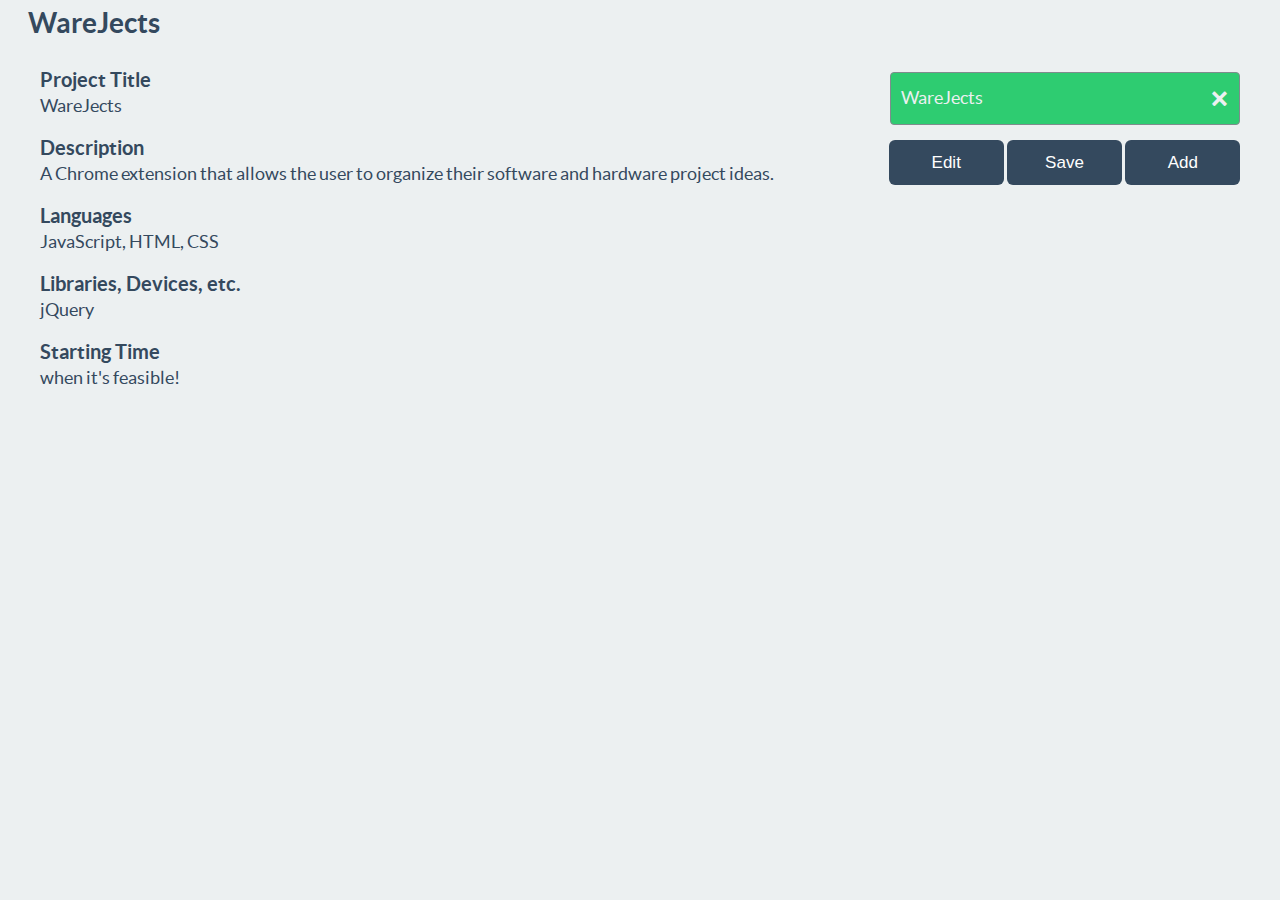
<file: index.html>
<!doctype html>
<html>
<head>
	<title>WareJects</title>
	<script type="text/javascript" src="js/jquery.min.js"></script>
  <script type="text/javascript" src="js/main.js"></script>
  <link href="css/flat-ui.css" rel="stylesheet">
  <link rel="stylesheet" type="text/css" href="css/index.css">
  <link rel="shortcut icon" href="icon.png">
</head>

<body>
<div id="container">

<h3>WareJects</h3>
<div id="content">

<div id="projs">
</div>

<div id="nav">
  <div id="scrollable">
  <ul id="proj-list">
  </ul>
  </div>

  <div id="btns">
    <button id="btn-edit" class="btn btn-lg btn-block btn-inverse">Edit</button>
    <button id="btn-save" class="btn btn-lg btn-block btn-inverse">Save</button>
    <button id="btn-add" class="btn btn-lg btn-block btn-inverse">Add</button>
    <div id="proj-crt">
      <input id="proj-crt-tt" class="form-control proj-crt-in" placeholder="Project Title"><br>
      <textarea id="proj-crt-desc" class="proj-crt-in" placeholder="Description" rows="3"></textarea>
      <input type="text" id="proj-crt-lng" class="form-control proj-crt-in" placeholder="Languages">
      <input type="text" id="proj-crt-mod" class="form-control proj-crt-in" placeholder="Libraries, Devices, etc.">
      <input type="text" id="proj-crt-time" class="form-control proj-crt-in" placeholder="Starting Time">
      <button id="btn-crt" class="btn btn-lg btn-block btn-primary">Create</button>
    </div> 
  </div>
</div>



</div>
</div>
</body>
</html>
</file>
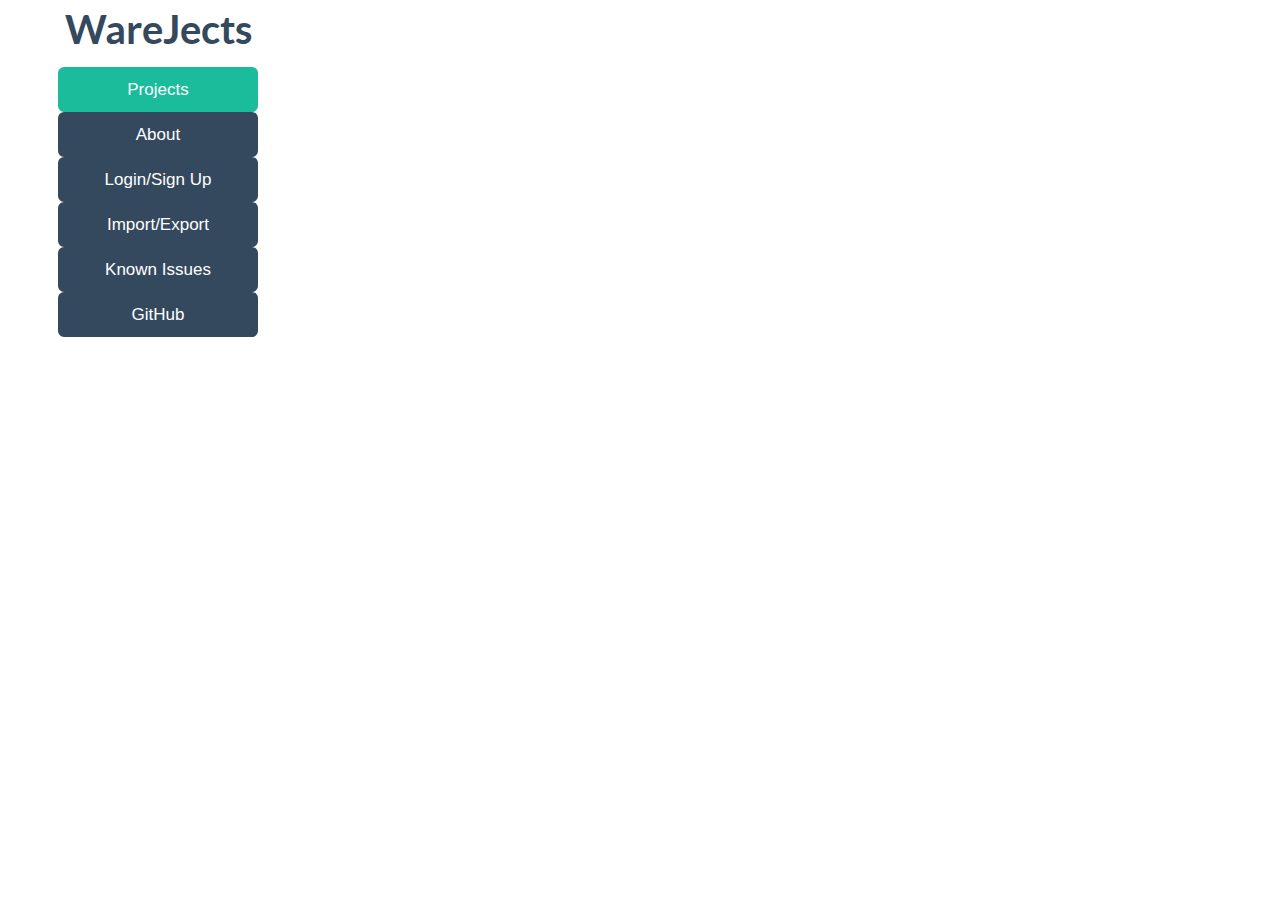
<file: popup.html>
<!doctype html>
<html>
<head>
<title>WareJects</title>
	<script type="text/javascript" src="js/jquery.min.js"></script>
  <script type="text/javascript" src="js/popup.js"></script>
  <link href="css/flat-ui.css" rel="stylesheet">
  <link rel="stylesheet" type="text/css" href="css/popup.css">
  <link rel="shortcut icon" href="icon.png">
</head>

<body>
<div id="container">

<h3>WareJects</h3>

<div id="home">
	<button id="btn-proj" class="btn btn-lg btn-block btn-primary">Projects</button>
	<button id="btn-about" class="btn btn-lg btn-block btn-inverse btn-home">About</button><br>
	<button id="btn-login" class="btn btn-lg btn-block btn-inverse btn-home">Login/Sign Up</button><br>
	<button id="btn-import" class="btn btn-lg btn-block btn-inverse btn-home">Import/Export</button><br>
	<button id="btn-issue" class="btn btn-lg btn-block btn-inverse btn-home">Known Issues</button><br>
	<button id="btn-git" class="btn btn-lg btn-block btn-inverse">GitHub</button>
</div>

<div id="about">
	<p>Some things you should know:</p>
	<ul>
		<li><span>the 'Save' button saves <b>all</b> edited projects, not just the current one</span></li>
		<li><span>the 'Done' button does not save the project, it just shows changes</span></li>
		<li><span>changing projects while editing shows the changes, but does not save</span></li>
		<li><span>projects cannot be deleted yet! sorry!</span></li>
	</ul>

	<button id="btn-import" class="btn btn-lg btn-block btn-primary btn-ETphonehome">Home</button><br>
</div>



<div id="login">
	<p>This is a Login page. Coming soon!</p>
	<button id="btn-import" class="btn btn-lg btn-block btn-primary btn-ETphonehome">Home</button><br>
</div>


<div id="import">
	<p>This is an import page. Coming soon!</p>
	<button id="btn-import" class="btn btn-lg btn-block btn-primary btn-ETphonehome">Home</button><br>
</div>

<div id="issue">
	<ul>
		<li><span>Project's name inside list cannot be updated yet</span></li>
		<li><span>Projects cannot be deleted yet</span></li>
	</ul>
	<button id="btn-import" class="btn btn-lg btn-block btn-primary btn-ETphonehome">Home</button><br>
</div>





</div>
</body>
</html>
</file>
<file: css/flat-ui.css>
@font-face {
  font-family: 'Lato';
  src: url('../fonts/lato/lato-black.eot');
  src: url('../fonts/lato/lato-black.eot?#iefix') format('embedded-opentype'), url('../fonts/lato/lato-black.woff') format('woff'), url('../fonts/lato/lato-black.ttf') format('truetype'), url('../fonts/lato/lato-black.svg#latoblack') format('svg');
  font-weight: 900;
  font-style: normal;
}
@font-face {
  font-family: 'Lato';
  src: url('../fonts/lato/lato-bold.eot');
  src: url('../fonts/lato/lato-bold.eot?#iefix') format('embedded-opentype'), url('../fonts/lato/lato-bold.woff') format('woff'), url('../fonts/lato/lato-bold.ttf') format('truetype'), url('../fonts/lato/lato-bold.svg#latobold') format('svg');
  font-weight: bold;
  font-style: normal;
}
@font-face {
  font-family: 'Lato';
  src: url('../fonts/lato/lato-bolditalic.eot');
  src: url('../fonts/lato/lato-bolditalic.eot?#iefix') format('embedded-opentype'), url('../fonts/lato/lato-bolditalic.woff') format('woff'), url('../fonts/lato/lato-bolditalic.ttf') format('truetype'), url('../fonts/lato/lato-bolditalic.svg#latobold-italic') format('svg');
  font-weight: bold;
  font-style: italic;
}
@font-face {
  font-family: 'Lato';
  src: url('../fonts/lato/lato-italic.eot');
  src: url('../fonts/lato/lato-italic.eot?#iefix') format('embedded-opentype'), url('../fonts/lato/lato-italic.woff') format('woff'), url('../fonts/lato/lato-italic.ttf') format('truetype'), url('../fonts/lato/lato-italic.svg#latoitalic') format('svg');
  font-weight: normal;
  font-style: italic;
}
@font-face {
  font-family: 'Lato';
  src: url('../fonts/lato/lato-light.eot');
  src: url('../fonts/lato/lato-light.eot?#iefix') format('embedded-opentype'), url('../fonts/lato/lato-light.woff') format('woff'), url('../fonts/lato/lato-light.ttf') format('truetype'), url('../fonts/lato/lato-light.svg#latolight') format('svg');
  font-weight: 300;
  font-style: normal;
}
@font-face {
  font-family: 'Lato';
  src: url('../fonts/lato/lato-regular.eot');
  src: url('../fonts/lato/lato-regular.eot?#iefix') format('embedded-opentype'), url('../fonts/lato/lato-regular.woff') format('woff'), url('../fonts/lato/lato-regular.ttf') format('truetype'), url('../fonts/lato/lato-regular.svg#latoregular') format('svg');
  font-weight: normal;
  font-style: normal;
}
@font-face {
  font-family: "Flat-UI-Icons";
  src: url('../fonts/flat-ui-icons-regular.eot');
  src: url('../fonts/flat-ui-icons-regular.eot?#iefix') format('embedded-opentype'), url('../fonts/flat-ui-icons-regular.woff') format('woff'), url('../fonts/flat-ui-icons-regular.ttf') format('truetype'), url('../fonts/flat-ui-icons-regular.svg#flat-ui-icons-regular') format('svg');
  font-weight: normal;
  font-style: normal;
}
/* Use the following CSS code if you want to use data attributes for inserting your icons */
[data-icon]:before {
  font-family: 'Flat-UI-Icons';
  content: attr(data-icon);
  speak: none;
  font-weight: normal;
  font-variant: normal;
  text-transform: none;
  -webkit-font-smoothing: antialiased;
  -moz-osx-font-smoothing: grayscale;
}
/* Use the following CSS code if you want to have a class per icon */
/*
Instead of a list of all class selectors,
you can use the generic selector below, but it's slower:
[class*="fui-"] {
*/
.fui-arrow-right,
.fui-arrow-left,
.fui-cmd,
.fui-check-inverted,
.fui-heart,
.fui-location,
.fui-plus,
.fui-check,
.fui-cross,
.fui-list,
.fui-new,
.fui-video,
.fui-photo,
.fui-volume,
.fui-time,
.fui-eye,
.fui-chat,
.fui-search,
.fui-user,
.fui-mail,
.fui-lock,
.fui-gear,
.fui-radio-unchecked,
.fui-radio-checked,
.fui-checkbox-unchecked,
.fui-checkbox-checked,
.fui-calendar-solid,
.fui-pause,
.fui-play,
.fui-check-inverted-2 {
  display: inline-block;
  font-family: 'Flat-UI-Icons';
  speak: none;
  font-style: normal;
  font-weight: normal;
  font-variant: normal;
  text-transform: none;
  -webkit-font-smoothing: antialiased;
  -moz-osx-font-smoothing: grayscale;
}
.fui-arrow-right:before {
  content: "\e02c";
}
.fui-arrow-left:before {
  content: "\e02d";
}
.fui-cmd:before {
  content: "\e02f";
}
.fui-check-inverted:before {
  content: "\e006";
}
.fui-heart:before {
  content: "\e007";
}
.fui-location:before {
  content: "\e008";
}
.fui-plus:before {
  content: "\e009";
}
.fui-check:before {
  content: "\e00a";
}
.fui-cross:before {
  content: "\e00b";
}
.fui-list:before {
  content: "\e00c";
}
.fui-new:before {
  content: "\e00d";
}
.fui-video:before {
  content: "\e00e";
}
.fui-photo:before {
  content: "\e00f";
}
.fui-volume:before {
  content: "\e010";
}
.fui-time:before {
  content: "\e011";
}
.fui-eye:before {
  content: "\e012";
}
.fui-chat:before {
  content: "\e013";
}
.fui-search:before {
  content: "\e01c";
}
.fui-user:before {
  content: "\e01d";
}
.fui-mail:before {
  content: "\e01e";
}
.fui-lock:before {
  content: "\e01f";
}
.fui-gear:before {
  content: "\e024";
}
.fui-radio-unchecked:before {
  content: "\e02b";
}
.fui-radio-checked:before {
  content: "\e032";
}
.fui-checkbox-unchecked:before {
  content: "\e033";
}
.fui-checkbox-checked:before {
  content: "\e034";
}
.fui-calendar-solid:before {
  content: "\e022";
}
.fui-pause:before {
  content: "\e03b";
}
.fui-play:before {
  content: "\e03c";
}
.fui-check-inverted-2:before {
  content: "\e000";
}
.dropdown-arrow-inverse {
  border-bottom-color: #34495e !important;
  border-top-color: #34495e !important;
}
body {
  font-family: "Lato", Helvetica, Arial, sans-serif;
  font-size: 18px;
  line-height: 1.72222;
  color: #34495e;
  background-color: #ffffff;
}
a {
  color: #16a085;
  text-decoration: none;
  -webkit-transition: 0.25s;
  transition: 0.25s;
}
a:hover,
a:focus {
  color: #1abc9c;
  text-decoration: none;
}
a:focus {
  outline: none;
}
.img-rounded {
  border-radius: 6px;
}
.img-thumbnail {
  padding: 4px;
  line-height: 1.72222;
  background-color: #ffffff;
  border: 2px solid #bdc3c7;
  border-radius: 6px;
  -webkit-transition: all 0.25s ease-in-out;
  transition: all 0.25s ease-in-out;
  display: inline-block;
  max-width: 100%;
  height: auto;
}
.img-comment {
  font-size: 15px;
  line-height: 1.2;
  font-style: italic;
  margin: 24px 0;
}
h1,
h2,
h3,
h4,
h5,
h6,
.h1,
.h2,
.h3,
.h4,
.h5,
.h6 {
  font-family: inherit;
  font-weight: 700;
  line-height: 1.1;
  color: inherit;
}
h1 small,
h2 small,
h3 small,
h4 small,
h5 small,
h6 small,
.h1 small,
.h2 small,
.h3 small,
.h4 small,
.h5 small,
.h6 small {
  color: #e7e9ec;
}
h1,
h2,
h3 {
  margin-top: 30px;
  margin-bottom: 15px;
}
h4,
h5,
h6 {
  margin-top: 15px;
  margin-bottom: 15px;
}
h6 {
  font-weight: normal;
}
h1,
.h1 {
  font-size: 61px;
}
h2,
.h2 {
  font-size: 53px;
}
h3,
.h3 {
  font-size: 40px;
}
h4,
.h4 {
  font-size: 29px;
}
h5,
.h5 {
  font-size: 28px;
}
h6,
.h6 {
  font-size: 24px;
}
p {
  font-size: 18px;
  line-height: 1.72222;
  margin: 0 0 15px;
}
.lead {
  margin-bottom: 30px;
  font-size: 28px;
  line-height: 1.46428571;
  font-weight: 300;
}
@media (min-width: 768px) {
  .lead {
    font-size: 30.006px;
  }
}
small,
.small {
  font-size: 83%;
  line-height: 2.067;
}
.text-muted {
  color: #bdc3c7;
}
.text-inverse {
  color: #ffffff;
}
.text-primary {
  color: #1abc9c;
}
a.text-primary:hover {
  color: #15967d;
}
.text-warning {
  color: #f1c40f;
}
a.text-warning:hover {
  color: #c19d0c;
}
.text-danger {
  color: #e74c3c;
}
a.text-danger:hover {
  color: #b93d30;
}
.text-success {
  color: #2ecc71;
}
a.text-success:hover {
  color: #25a35a;
}
.text-info {
  color: #3498db;
}
a.text-info:hover {
  color: #2a7aaf;
}
.bg-primary {
  color: #ffffff;
  background-color: #34495e;
}
a.bg-primary:hover {
  background-color: #222f3d;
}
.bg-success {
  background-color: #dff0d8;
}
a.bg-success:hover {
  background-color: #c1e2b3;
}
.bg-info {
  background-color: #d9edf7;
}
a.bg-info:hover {
  background-color: #afd9ee;
}
.bg-warning {
  background-color: #fcf8e3;
}
a.bg-warning:hover {
  background-color: #f7ecb5;
}
.bg-danger {
  background-color: #f2dede;
}
a.bg-danger:hover {
  background-color: #e4b9b9;
}
.page-header {
  padding-bottom: 14px;
  margin: 60px 0 30px;
  border-bottom: 1px solid #e7e9ec;
}
ul,
ol {
  margin-bottom: 15px;
}
dl {
  margin-bottom: 30px;
}
dt,
dd {
  line-height: 1.72222;
}
@media (min-width: 768px) {
  .dl-horizontal dt {
    width: 160px;
  }
  .dl-horizontal dd {
    margin-left: 180px;
  }
}
abbr[title],
abbr[data-original-title] {
  border-bottom: 1px dotted #bdc3c7;
}
blockquote {
  border-left: 3px solid #e7e9ec;
  padding: 0 0 0 16px;
  margin: 0 0 30px;
}
blockquote p {
  font-size: 20px;
  line-height: 1.55;
  font-weight: normal;
  margin-bottom: .4em;
}
blockquote small,
blockquote .small {
  font-size: 18px;
  line-height: 1.72222;
  font-style: italic;
  color: inherit;
}
blockquote small:before,
blockquote .small:before {
  content: "";
}
blockquote.pull-right {
  padding-right: 16px;
  padding-left: 0;
  border-right: 3px solid #e7e9ec;
  border-left: 0;
}
blockquote.pull-right small:after {
  content: "";
}
address {
  margin-bottom: 30px;
  line-height: 1.72222;
}
code,
kbd,
pre,
samp {
  font-family: Monaco, Menlo, Consolas, "Courier New", monospace;
}
code {
  padding: 2px 6px;
  font-size: 85%;
  color: #c7254e;
  background-color: #f9f2f4;
  border-radius: 4px;
}
kbd {
  padding: 2px 6px;
  font-size: 85%;
  color: #ffffff;
  background-color: #34495e;
  border-radius: 4px;
  box-shadow: none;
}
pre {
  padding: 8px;
  margin: 0 0 15px;
  font-size: 13px;
  line-height: 1.72222;
  color: inherit;
  background-color: #ffffff;
  border: 2px solid #e7e9ec;
  border-radius: 6px;
  white-space: pre;
}
.pre-scrollable {
  max-height: 340px;
}
.thumbnail {
  display: block;
  padding: 4px;
  margin-bottom: 5px;
  line-height: 1.72222;
  background-color: #ffffff;
  border: 2px solid #bdc3c7;
  border-radius: 6px;
  -webkit-transition: all 0.25s ease-in-out;
  transition: all 0.25s ease-in-out;
}
.thumbnail > img,
.thumbnail a > img {
  display: block;
  max-width: 100%;
  height: auto;
  margin-left: auto;
  margin-right: auto;
}
a.thumbnail:hover,
a.thumbnail:focus,
a.thumbnail.active {
  border-color: #16a085;
}
.thumbnail .caption {
  padding: 9px;
  color: #34495e;
}
.btn {
  border: none;
  font-size: 15px;
  font-weight: normal;
  line-height: 1.4;
  border-radius: 4px;
  padding: 10px 15px;
  -webkit-font-smoothing: subpixel-antialiased;
  -webkit-transition: border .25s linear, color .25s linear, background-color .25s linear;
  transition: border .25s linear, color .25s linear, background-color .25s linear;
}
.btn:hover,
.btn:focus {
  outline: none;
  color: #ffffff;
}
.btn:active,
.btn.active {
  outline: none;
  -webkit-box-shadow: none;
  box-shadow: none;
}
.btn.disabled,
.btn[disabled],
fieldset[disabled] .btn {
  background-color: #bdc3c7;
  color: rgba(255, 255, 255, 0.75);
  opacity: 0.7;
  filter: alpha(opacity=70);
}
.btn > [class^="fui-"] {
  margin: 0 1px;
  position: relative;
  line-height: 1;
  top: 1px;
}
.btn-xs.btn > [class^="fui-"] {
  font-size: 11px;
  top: 0;
}
.btn-hg.btn > [class^="fui-"] {
  top: 2px;
}
.btn-default {
  color: #ffffff;
  background-color: #bdc3c7;
}
.btn-default:hover,
.btn-default:focus,
.btn-default:active,
.btn-default.active,
.open .dropdown-toggle.btn-default {
  color: #ffffff;
  background-color: #cacfd2;
  border-color: #cacfd2;
}
.btn-default:active,
.btn-default.active,
.open .dropdown-toggle.btn-default {
  background: #a1a6a9;
  border-color: #a1a6a9;
}
.btn-default.disabled,
.btn-default[disabled],
fieldset[disabled] .btn-default,
.btn-default.disabled:hover,
.btn-default[disabled]:hover,
fieldset[disabled] .btn-default:hover,
.btn-default.disabled:focus,
.btn-default[disabled]:focus,
fieldset[disabled] .btn-default:focus,
.btn-default.disabled:active,
.btn-default[disabled]:active,
fieldset[disabled] .btn-default:active,
.btn-default.disabled.active,
.btn-default[disabled].active,
fieldset[disabled] .btn-default.active {
  background-color: #bdc3c7;
  border-color: #bdc3c7;
}
.btn-primary {
  color: #ffffff;
  background-color: #1abc9c;
}
.btn-primary:hover,
.btn-primary:focus,
.btn-primary:active,
.btn-primary.active,
.open .dropdown-toggle.btn-primary {
  color: #ffffff;
  background-color: #48c9b0;
  border-color: #48c9b0;
}
.btn-primary:active,
.btn-primary.active,
.open .dropdown-toggle.btn-primary {
  background: #16a085;
  border-color: #16a085;
}
.btn-primary.disabled,
.btn-primary[disabled],
fieldset[disabled] .btn-primary,
.btn-primary.disabled:hover,
.btn-primary[disabled]:hover,
fieldset[disabled] .btn-primary:hover,
.btn-primary.disabled:focus,
.btn-primary[disabled]:focus,
fieldset[disabled] .btn-primary:focus,
.btn-primary.disabled:active,
.btn-primary[disabled]:active,
fieldset[disabled] .btn-primary:active,
.btn-primary.disabled.active,
.btn-primary[disabled].active,
fieldset[disabled] .btn-primary.active {
  background-color: #1abc9c;
  border-color: #1abc9c;
}
.btn-info {
  color: #ffffff;
  background-color: #3498db;
}
.btn-info:hover,
.btn-info:focus,
.btn-info:active,
.btn-info.active,
.open .dropdown-toggle.btn-info {
  color: #ffffff;
  background-color: #5dade2;
  border-color: #5dade2;
}
.btn-info:active,
.btn-info.active,
.open .dropdown-toggle.btn-info {
  background: #2c81ba;
  border-color: #2c81ba;
}
.btn-info.disabled,
.btn-info[disabled],
fieldset[disabled] .btn-info,
.btn-info.disabled:hover,
.btn-info[disabled]:hover,
fieldset[disabled] .btn-info:hover,
.btn-info.disabled:focus,
.btn-info[disabled]:focus,
fieldset[disabled] .btn-info:focus,
.btn-info.disabled:active,
.btn-info[disabled]:active,
fieldset[disabled] .btn-info:active,
.btn-info.disabled.active,
.btn-info[disabled].active,
fieldset[disabled] .btn-info.active {
  background-color: #3498db;
  border-color: #3498db;
}
.btn-danger {
  color: #ffffff;
  background-color: #e74c3c;
}
.btn-danger:hover,
.btn-danger:focus,
.btn-danger:active,
.btn-danger.active,
.open .dropdown-toggle.btn-danger {
  color: #ffffff;
  background-color: #ec7063;
  border-color: #ec7063;
}
.btn-danger:active,
.btn-danger.active,
.open .dropdown-toggle.btn-danger {
  background: #c44133;
  border-color: #c44133;
}
.btn-danger.disabled,
.btn-danger[disabled],
fieldset[disabled] .btn-danger,
.btn-danger.disabled:hover,
.btn-danger[disabled]:hover,
fieldset[disabled] .btn-danger:hover,
.btn-danger.disabled:focus,
.btn-danger[disabled]:focus,
fieldset[disabled] .btn-danger:focus,
.btn-danger.disabled:active,
.btn-danger[disabled]:active,
fieldset[disabled] .btn-danger:active,
.btn-danger.disabled.active,
.btn-danger[disabled].active,
fieldset[disabled] .btn-danger.active {
  background-color: #e74c3c;
  border-color: #e74c3c;
}
.btn-success {
  color: #ffffff;
  background-color: #2ecc71;
}
.btn-success:hover,
.btn-success:focus,
.btn-success:active,
.btn-success.active,
.open .dropdown-toggle.btn-success {
  color: #ffffff;
  background-color: #58d68d;
  border-color: #58d68d;
}
.btn-success:active,
.btn-success.active,
.open .dropdown-toggle.btn-success {
  background: #27ad60;
  border-color: #27ad60;
}
.btn-success.disabled,
.btn-success[disabled],
fieldset[disabled] .btn-success,
.btn-success.disabled:hover,
.btn-success[disabled]:hover,
fieldset[disabled] .btn-success:hover,
.btn-success.disabled:focus,
.btn-success[disabled]:focus,
fieldset[disabled] .btn-success:focus,
.btn-success.disabled:active,
.btn-success[disabled]:active,
fieldset[disabled] .btn-success:active,
.btn-success.disabled.active,
.btn-success[disabled].active,
fieldset[disabled] .btn-success.active {
  background-color: #2ecc71;
  border-color: #2ecc71;
}
.btn-warning {
  color: #ffffff;
  background-color: #f1c40f;
}
.btn-warning:hover,
.btn-warning:focus,
.btn-warning:active,
.btn-warning.active,
.open .dropdown-toggle.btn-warning {
  color: #ffffff;
  background-color: #f5d313;
  border-color: #f5d313;
}
.btn-warning:active,
.btn-warning.active,
.open .dropdown-toggle.btn-warning {
  background: #cda70d;
  border-color: #cda70d;
}
.btn-warning.disabled,
.btn-warning[disabled],
fieldset[disabled] .btn-warning,
.btn-warning.disabled:hover,
.btn-warning[disabled]:hover,
fieldset[disabled] .btn-warning:hover,
.btn-warning.disabled:focus,
.btn-warning[disabled]:focus,
fieldset[disabled] .btn-warning:focus,
.btn-warning.disabled:active,
.btn-warning[disabled]:active,
fieldset[disabled] .btn-warning:active,
.btn-warning.disabled.active,
.btn-warning[disabled].active,
fieldset[disabled] .btn-warning.active {
  background-color: #f1c40f;
  border-color: #f1c40f;
}
.btn-inverse {
  color: #ffffff;
  background-color: #34495e;
}
.btn-inverse:hover,
.btn-inverse:focus,
.btn-inverse:active,
.btn-inverse.active,
.open .dropdown-toggle.btn-inverse {
  color: #ffffff;
  background-color: #415b76;
  border-color: #415b76;
}
.btn-inverse:active,
.btn-inverse.active,
.open .dropdown-toggle.btn-inverse {
  background: #2c3e50;
  border-color: #2c3e50;
}
.btn-inverse.disabled,
.btn-inverse[disabled],
fieldset[disabled] .btn-inverse,
.btn-inverse.disabled:hover,
.btn-inverse[disabled]:hover,
fieldset[disabled] .btn-inverse:hover,
.btn-inverse.disabled:focus,
.btn-inverse[disabled]:focus,
fieldset[disabled] .btn-inverse:focus,
.btn-inverse.disabled:active,
.btn-inverse[disabled]:active,
fieldset[disabled] .btn-inverse:active,
.btn-inverse.disabled.active,
.btn-inverse[disabled].active,
fieldset[disabled] .btn-inverse.active {
  background-color: #34495e;
  border-color: #34495e;
}
.btn-embossed {
  -webkit-box-shadow: inset 0 -2px 0 rgba(0, 0, 0, 0.15);
  box-shadow: inset 0 -2px 0 rgba(0, 0, 0, 0.15);
}
.btn-embossed.active,
.btn-embossed:active {
  -webkit-box-shadow: inset 0 2px 0 rgba(0, 0, 0, 0.15);
  box-shadow: inset 0 2px 0 rgba(0, 0, 0, 0.15);
}
.btn-wide {
  min-width: 140px;
  padding-left: 30px;
  padding-right: 30px;
}
.btn-link {
  color: #16a085;
}
.btn-link:hover,
.btn-link:focus {
  color: #1abc9c;
  text-decoration: underline;
  background-color: transparent;
}
.btn-link[disabled]:hover,
fieldset[disabled] .btn-link:hover,
.btn-link[disabled]:focus,
fieldset[disabled] .btn-link:focus {
  color: #bdc3c7;
  text-decoration: none;
}
.btn-hg {
  padding: 13px 20px;
  font-size: 22px;
  line-height: 1.227;
  border-radius: 6px;
}
.btn-lg {
  padding: 10px 19px;
  font-size: 17px;
  line-height: 1.471;
  border-radius: 6px;
}
.btn-sm {
  padding: 9px 13px;
  font-size: 13px;
  line-height: 1.385;
  border-radius: 4px;
}
.btn-xs {
  padding: 6px 9px;
  font-size: 12px;
  line-height: 1.083;
  border-radius: 3px;
}
.btn-tip {
  font-weight: 300;
  padding-left: 10px;
  font-size: 92%;
}
.btn-block {
  white-space: normal;
}
.btn-default .caret {
  border-top-color: #ffffff;
}
.btn-primary .caret,
.btn-success .caret,
.btn-warning .caret,
.btn-danger .caret,
.btn-info .caret {
  border-top-color: #ffffff;
}
.dropup .btn-default .caret {
  border-bottom-color: #ffffff;
}
.dropup .btn-primary .caret,
.dropup .btn-success .caret,
.dropup .btn-warning .caret,
.dropup .btn-danger .caret,
.dropup .btn-info .caret {
  border-bottom-color: #ffffff;
}
.btn-group-xs > .btn {
  padding: 6px 9px;
  font-size: 12px;
  line-height: 1.083;
  border-radius: 3px;
}
.btn-group-sm > .btn {
  padding: 9px 13px;
  font-size: 13px;
  line-height: 1.385;
  border-radius: 4px;
}
.btn-group-lg > .btn {
  padding: 10px 19px;
  font-size: 17px;
  line-height: 1.471;
  border-radius: 6px;
}
.btn-group-gh > .btn {
  padding: 13px 20px;
  font-size: 22px;
  line-height: 1.227;
  border-radius: 6px;
}
.btn-group > .btn + .btn {
  margin-left: 0;
}
.btn-group > .btn + .dropdown-toggle {
  border-left: 2px solid rgba(52, 73, 94, 0.15);
  padding-left: 12px;
  padding-right: 12px;
}
.btn-group > .btn + .dropdown-toggle .caret {
  margin-left: 3px;
  margin-right: 3px;
}
.btn-group > .btn.btn-gh + .dropdown-toggle .caret {
  margin-left: 7px;
  margin-right: 7px;
}
.btn-group > .btn.btn-sm + .dropdown-toggle .caret {
  margin-left: 0;
  margin-right: 0;
}
.dropdown-toggle .caret {
  margin-left: 8px;
}
.btn-group > .btn,
.btn-group > .dropdown-menu,
.btn-group > .popover {
  font-weight: 400;
}
.btn-group:focus .dropdown-toggle {
  outline: none;
  -webkit-transition: 0.25s;
  transition: 0.25s;
}
.btn-group.open .dropdown-toggle {
  color: rgba(255, 255, 255, 0.75);
  -webkit-box-shadow: none;
  box-shadow: none;
}
.btn-toolbar .btn.active {
  color: #ffffff;
}
.btn-toolbar .btn > [class^="fui-"] {
  font-size: 16px;
  margin: 0 1px;
}
.caret {
  border-width: 8px 6px;
  border-bottom-color: #34495e;
  border-top-color: #34495e;
  border-style: solid;
  border-bottom-style: none;
  -webkit-transition: 0.25s;
  transition: 0.25s;
  -webkit-transform: scale(1.001, );
  -ms-transform: scale(1.001, );
  transform: scale(1.001, );
}
.dropup .caret,
.dropup .btn-lg .caret,
.navbar-fixed-bottom .dropdown .caret {
  border-bottom-width: 8px;
}
.btn-lg .caret {
  border-top-width: 8px;
  border-right-width: 6px;
  border-left-width: 6px;
}
.select {
  display: inline-block;
  margin-bottom: 10px;
}
[class*="span"] > .select[class*="span"] {
  margin-left: 0;
}
.select[class*="span"] .btn {
  width: 100%;
}
.select.select-block {
  display: block;
  float: none;
  margin-left: 0;
  width: auto;
}
.select.select-block:before,
.select.select-block:after {
  content: " ";
  /* 1 */

  display: table;
  /* 2 */

}
.select.select-block:after {
  clear: both;
}
.select.select-block .btn {
  width: 100%;
}
.select.select-block .dropdown-menu {
  width: 100%;
}
.select .btn {
  width: 220px;
}
.select .btn.btn-hg .filter-option {
  left: 20px;
  right: 40px;
  top: 13px;
}
.select .btn.btn-hg .caret {
  right: 20px;
}
.select .btn.btn-lg .filter-option {
  left: 18px;
  right: 38px;
}
.select .btn.btn-sm .filter-option {
  left: 13px;
  right: 33px;
}
.select .btn.btn-sm .caret {
  right: 13px;
}
.select .btn.btn-xs .filter-option {
  left: 13px;
  right: 33px;
  top: 5px;
}
.select .btn.btn-xs .caret {
  right: 13px;
}
.select .btn .filter-option {
  height: 26px;
  left: 13px;
  overflow: hidden;
  position: absolute;
  right: 33px;
  text-align: left;
  top: 10px;
}
.select .btn .caret {
  position: absolute;
  right: 16px;
  top: 50%;
  margin-top: -3px;
}
.select .btn .dropdown-toggle {
  border-radius: 6px;
}
.select .btn .dropdown-menu {
  min-width: 100%;
}
.select .btn .dropdown-menu dt {
  cursor: default;
  display: block;
  padding: 3px 20px;
}
.select .btn .dropdown-menu li:not(.disabled) > a:hover small {
  color: rgba(255, 255, 255, 0.004);
}
.select .btn .dropdown-menu li > a {
  min-height: 20px;
}
.select .btn .dropdown-menu li > a.opt {
  padding-left: 35px;
}
.select .btn .dropdown-menu li small {
  padding-left: .5em;
}
.select .btn .dropdown-menu li > dt small {
  font-weight: normal;
}
.select .btn > .disabled,
.select .btn .dropdown-menu li.disabled > a {
  cursor: default;
}
.select .caret {
  border-bottom-color: #ffffff;
  border-top-color: #ffffff;
}
legend {
  display: block;
  width: 100%;
  padding: 0;
  margin-bottom: 15px;
  font-size: 24px;
  line-height: inherit;
  color: inherit;
  border-bottom: none;
}
textarea {
  font-size: 20px;
  line-height: 24px;
  padding: 5px 11px;
}
input[type="search"] {
  -webkit-appearance: none !important;
}
label {
  font-weight: normal;
  font-size: 15px;
  line-height: 2.4;
}
.form-control:-moz-placeholder {
  color: #b2bcc5;
}
.form-control::-moz-placeholder {
  color: #b2bcc5;
  opacity: 1;
}
.form-control:-ms-input-placeholder {
  color: #b2bcc5;
}
.form-control::-webkit-input-placeholder {
  color: #b2bcc5;
}
.form-control.placeholder {
  color: #b2bcc5;
}
.form-control {
  border: 2px solid #bdc3c7;
  color: #34495e;
  font-family: "Lato", Helvetica, Arial, sans-serif;
  font-size: 15px;
  line-height: 1.467;
  padding: 8px 12px;
  height: 42px;
  -webkit-appearance: none;
  border-radius: 6px;
  -webkit-box-shadow: none;
  box-shadow: none;
  -webkit-transition: border .25s linear, color .25s linear, background-color .25s linear;
  transition: border .25s linear, color .25s linear, background-color .25s linear;
}
.form-group.focus .form-control,
.form-control:focus {
  border-color: #1abc9c;
  outline: 0;
  -webkit-box-shadow: none;
  box-shadow: none;
}
.form-control[disabled],
.form-control[readonly],
fieldset[disabled] .form-control {
  background-color: #f4f6f6;
  border-color: #d5dbdb;
  color: #d5dbdb;
  cursor: default;
  opacity: 0.7;
  filter: alpha(opacity=70);
}
.form-control.flat {
  border-color: transparent;
}
.form-control.flat:hover {
  border-color: #bdc3c7;
}
.form-control.flat:focus {
  border-color: #1abc9c;
}
.input-sm {
  height: 35px;
  padding: 6px 10px;
  font-size: 13px;
  line-height: 1.462;
  border-radius: 6px;
}
select.input-sm {
  height: 35px;
  line-height: 35px;
}
textarea.input-sm,
select[multiple].input-sm {
  height: auto;
}
.input-lg {
  height: 45px;
  padding: 10px 15px;
  font-size: 17px;
  line-height: 1.235;
  border-radius: 6px;
}
select.input-lg {
  height: 45px;
  line-height: 45px;
}
textarea.input-lg,
select[multiple].input-lg {
  height: auto;
}
.input-hg {
  height: 53px;
  padding: 10px 16px;
  font-size: 22px;
  line-height: 1.318;
  border-radius: 6px;
}
select.input-hg {
  height: 53px;
  line-height: 53px;
}
textarea.input-hg,
select[multiple].input-hg {
  height: auto;
}
.has-warning .help-block,
.has-warning .control-label,
.has-warning .radio,
.has-warning .checkbox,
.has-warning .radio-inline,
.has-warning .checkbox-inline {
  color: #f1c40f;
}
.has-warning .form-control {
  color: #f1c40f;
  border-color: #f1c40f;
  -webkit-box-shadow: none;
  box-shadow: none;
}
.has-warning .form-control:-moz-placeholder {
  color: #f1c40f;
}
.has-warning .form-control::-moz-placeholder {
  color: #f1c40f;
  opacity: 1;
}
.has-warning .form-control:-ms-input-placeholder {
  color: #f1c40f;
}
.has-warning .form-control::-webkit-input-placeholder {
  color: #f1c40f;
}
.has-warning .form-control.placeholder {
  color: #f1c40f;
}
.has-warning .form-control:focus {
  border-color: #f1c40f;
  -webkit-box-shadow: none;
  box-shadow: none;
}
.has-warning .input-group-addon {
  color: #f1c40f;
  border-color: #f1c40f;
  background-color: #ffffff;
}
.has-error .help-block,
.has-error .control-label,
.has-error .radio,
.has-error .checkbox,
.has-error .radio-inline,
.has-error .checkbox-inline {
  color: #e74c3c;
}
.has-error .form-control {
  color: #e74c3c;
  border-color: #e74c3c;
  -webkit-box-shadow: none;
  box-shadow: none;
}
.has-error .form-control:-moz-placeholder {
  color: #e74c3c;
}
.has-error .form-control::-moz-placeholder {
  color: #e74c3c;
  opacity: 1;
}
.has-error .form-control:-ms-input-placeholder {
  color: #e74c3c;
}
.has-error .form-control::-webkit-input-placeholder {
  color: #e74c3c;
}
.has-error .form-control.placeholder {
  color: #e74c3c;
}
.has-error .form-control:focus {
  border-color: #e74c3c;
  -webkit-box-shadow: none;
  box-shadow: none;
}
.has-error .input-group-addon {
  color: #e74c3c;
  border-color: #e74c3c;
  background-color: #ffffff;
}
.has-success .help-block,
.has-success .control-label,
.has-success .radio,
.has-success .checkbox,
.has-success .radio-inline,
.has-success .checkbox-inline {
  color: #2ecc71;
}
.has-success .form-control {
  color: #2ecc71;
  border-color: #2ecc71;
  -webkit-box-shadow: none;
  box-shadow: none;
}
.has-success .form-control:-moz-placeholder {
  color: #2ecc71;
}
.has-success .form-control::-moz-placeholder {
  color: #2ecc71;
  opacity: 1;
}
.has-success .form-control:-ms-input-placeholder {
  color: #2ecc71;
}
.has-success .form-control::-webkit-input-placeholder {
  color: #2ecc71;
}
.has-success .form-control.placeholder {
  color: #2ecc71;
}
.has-success .form-control:focus {
  border-color: #2ecc71;
  -webkit-box-shadow: none;
  box-shadow: none;
}
.has-success .input-group-addon {
  color: #2ecc71;
  border-color: #2ecc71;
  background-color: #ffffff;
}
.help-block {
  font-size: 15px;
  margin-bottom: 5px;
  color: inherit;
}
.form-group {
  position: relative;
  margin-bottom: 20px;
}
.form-horizontal .control-label,
.form-horizontal .radio,
.form-horizontal .checkbox,
.form-horizontal .radio-inline,
.form-horizontal .checkbox-inline {
  margin-top: 0;
  margin-bottom: 0;
  padding-top: 6px;
}
.form-horizontal .form-group {
  margin-left: -15px;
  margin-right: -15px;
}
.form-horizontal .form-group:before,
.form-horizontal .form-group:after {
  content: " ";
  /* 1 */

  display: table;
  /* 2 */

}
.form-horizontal .form-group:after {
  clear: both;
}
.form-horizontal .form-control-static {
  padding-top: 6px;
}
.form-group {
  position: relative;
}
.form-control + .input-icon {
  position: absolute;
  top: 2px;
  right: 2px;
  line-height: 37px;
  vertical-align: middle;
  font-size: 20px;
  color: #b2bcc5;
  background-color: #ffffff;
  padding: 0 12px 0 0;
  border-radius: 6px;
}
.input-hg + .input-icon {
  line-height: 49px;
  padding: 0 16px 0 0;
}
.input-lg + .input-icon {
  line-height: 41px;
  padding: 0 15px 0 0;
}
.input-sm + .input-icon {
  font-size: 18px;
  line-height: 30px;
  padding: 0 10px 0 0;
}
.has-success .input-icon {
  color: #2ecc71;
}
.has-warning .input-icon {
  color: #f1c40f;
}
.has-error .input-icon {
  color: #e74c3c;
}
.form-control[disabled] + .input-icon,
.form-control[readonly] + .input-icon,
fieldset[disabled] .form-control + .input-icon,
.form-control.disabled + .input-icon {
  color: #d5dbdb;
  background-color: transparent;
  opacity: 0.7;
  filter: alpha(opacity=70);
}
.input-group-hg > .form-control,
.input-group-hg > .input-group-addon,
.input-group-hg > .input-group-btn > .btn {
  height: 53px;
  padding: 10px 16px;
  font-size: 22px;
  line-height: 1.318;
  border-radius: 6px;
}
select.input-group-hg > .form-control,
select.input-group-hg > .input-group-addon,
select.input-group-hg > .input-group-btn > .btn {
  height: 53px;
  line-height: 53px;
}
textarea.input-group-hg > .form-control,
textarea.input-group-hg > .input-group-addon,
textarea.input-group-hg > .input-group-btn > .btn,
select[multiple].input-group-hg > .form-control,
select[multiple].input-group-hg > .input-group-addon,
select[multiple].input-group-hg > .input-group-btn > .btn {
  height: auto;
}
.input-group-lg > .form-control,
.input-group-lg > .input-group-addon,
.input-group-lg > .input-group-btn > .btn {
  height: 45px;
  padding: 10px 15px;
  font-size: 17px;
  line-height: 1.235;
  border-radius: 6px;
}
select.input-group-lg > .form-control,
select.input-group-lg > .input-group-addon,
select.input-group-lg > .input-group-btn > .btn {
  height: 45px;
  line-height: 45px;
}
textarea.input-group-lg > .form-control,
textarea.input-group-lg > .input-group-addon,
textarea.input-group-lg > .input-group-btn > .btn,
select[multiple].input-group-lg > .form-control,
select[multiple].input-group-lg > .input-group-addon,
select[multiple].input-group-lg > .input-group-btn > .btn {
  height: auto;
}
.input-group-sm > .form-control,
.input-group-sm > .input-group-addon,
.input-group-sm > .input-group-btn > .btn {
  height: 35px;
  padding: 6px 10px;
  font-size: 13px;
  line-height: 1.462;
  border-radius: 6px;
}
select.input-group-sm > .form-control,
select.input-group-sm > .input-group-addon,
select.input-group-sm > .input-group-btn > .btn {
  height: 35px;
  line-height: 35px;
}
textarea.input-group-sm > .form-control,
textarea.input-group-sm > .input-group-addon,
textarea.input-group-sm > .input-group-btn > .btn,
select[multiple].input-group-sm > .form-control,
select[multiple].input-group-sm > .input-group-addon,
select[multiple].input-group-sm > .input-group-btn > .btn {
  height: auto;
}
.input-group-addon {
  padding: 10px 12px;
  font-size: 15px;
  color: #ffffff;
  text-align: center;
  background-color: #bdc3c7;
  border: 1px solid #bdc3c7;
  border-radius: 6px;
  -webkit-transition: border .25s linear, color .25s linear, background-color .25s linear;
  transition: border .25s linear, color .25s linear, background-color .25s linear;
}
.input-group-hg .input-group-addon,
.input-group-lg .input-group-addon,
.input-group-sm .input-group-addon {
  line-height: 1;
}
.input-group .form-control:first-child,
.input-group-addon:first-child,
.input-group-btn:first-child > .btn,
.input-group-btn:first-child > .dropdown-toggle,
.input-group-btn:last-child > .btn:not(:last-child):not(.dropdown-toggle) {
  border-bottom-right-radius: 0;
  border-top-right-radius: 0;
}
.input-group .form-control:last-child,
.input-group-addon:last-child,
.input-group-btn:last-child > .btn,
.input-group-btn:last-child > .dropdown-toggle,
.input-group-btn:first-child > .btn:not(:first-child) {
  border-bottom-left-radius: 0;
  border-top-left-radius: 0;
}
.form-group.focus .input-group-addon,
.input-group.focus .input-group-addon {
  background-color: #1abc9c;
  border-color: #1abc9c;
}
.form-group.focus .input-group-btn > .btn-default + .btn-default,
.input-group.focus .input-group-btn > .btn-default + .btn-default {
  border-left-color: #16a085;
}
.form-group.focus .input-group-btn .btn,
.input-group.focus .input-group-btn .btn {
  border-color: #1abc9c;
  background-color: #ffffff;
  color: #1abc9c;
}
.form-group.focus .input-group-btn .btn-default,
.input-group.focus .input-group-btn .btn-default {
  color: #ffffff;
  background-color: #1abc9c;
}
.form-group.focus .input-group-btn .btn-default:hover,
.input-group.focus .input-group-btn .btn-default:hover,
.form-group.focus .input-group-btn .btn-default:focus,
.input-group.focus .input-group-btn .btn-default:focus,
.form-group.focus .input-group-btn .btn-default:active,
.input-group.focus .input-group-btn .btn-default:active,
.form-group.focus .input-group-btn .btn-default.active,
.input-group.focus .input-group-btn .btn-default.active,
.open .dropdown-toggle.form-group.focus .input-group-btn .btn-default,
.open .dropdown-toggle.input-group.focus .input-group-btn .btn-default {
  color: #ffffff;
  background-color: #48c9b0;
  border-color: #48c9b0;
}
.form-group.focus .input-group-btn .btn-default:active,
.input-group.focus .input-group-btn .btn-default:active,
.form-group.focus .input-group-btn .btn-default.active,
.input-group.focus .input-group-btn .btn-default.active,
.open .dropdown-toggle.form-group.focus .input-group-btn .btn-default,
.open .dropdown-toggle.input-group.focus .input-group-btn .btn-default {
  background: #16a085;
  border-color: #16a085;
}
.form-group.focus .input-group-btn .btn-default.disabled,
.input-group.focus .input-group-btn .btn-default.disabled,
.form-group.focus .input-group-btn .btn-default[disabled],
.input-group.focus .input-group-btn .btn-default[disabled],
fieldset[disabled] .form-group.focus .input-group-btn .btn-default,
fieldset[disabled] .input-group.focus .input-group-btn .btn-default,
.form-group.focus .input-group-btn .btn-default.disabled:hover,
.input-group.focus .input-group-btn .btn-default.disabled:hover,
.form-group.focus .input-group-btn .btn-default[disabled]:hover,
.input-group.focus .input-group-btn .btn-default[disabled]:hover,
fieldset[disabled] .form-group.focus .input-group-btn .btn-default:hover,
fieldset[disabled] .input-group.focus .input-group-btn .btn-default:hover,
.form-group.focus .input-group-btn .btn-default.disabled:focus,
.input-group.focus .input-group-btn .btn-default.disabled:focus,
.form-group.focus .input-group-btn .btn-default[disabled]:focus,
.input-group.focus .input-group-btn .btn-default[disabled]:focus,
fieldset[disabled] .form-group.focus .input-group-btn .btn-default:focus,
fieldset[disabled] .input-group.focus .input-group-btn .btn-default:focus,
.form-group.focus .input-group-btn .btn-default.disabled:active,
.input-group.focus .input-group-btn .btn-default.disabled:active,
.form-group.focus .input-group-btn .btn-default[disabled]:active,
.input-group.focus .input-group-btn .btn-default[disabled]:active,
fieldset[disabled] .form-group.focus .input-group-btn .btn-default:active,
fieldset[disabled] .input-group.focus .input-group-btn .btn-default:active,
.form-group.focus .input-group-btn .btn-default.disabled.active,
.input-group.focus .input-group-btn .btn-default.disabled.active,
.form-group.focus .input-group-btn .btn-default[disabled].active,
.input-group.focus .input-group-btn .btn-default[disabled].active,
fieldset[disabled] .form-group.focus .input-group-btn .btn-default.active,
fieldset[disabled] .input-group.focus .input-group-btn .btn-default.active {
  background-color: #1abc9c;
  border-color: #1abc9c;
}
.input-group-btn .btn {
  background-color: #ffffff;
  border: 2px solid #bdc3c7;
  color: #bdc3c7;
  line-height: 18px;
}
.input-group-btn .btn-default {
  color: #ffffff;
  background-color: #bdc3c7;
}
.input-group-btn .btn-default:hover,
.input-group-btn .btn-default:focus,
.input-group-btn .btn-default:active,
.input-group-btn .btn-default.active,
.open .dropdown-toggle.input-group-btn .btn-default {
  color: #ffffff;
  background-color: #cacfd2;
  border-color: #cacfd2;
}
.input-group-btn .btn-default:active,
.input-group-btn .btn-default.active,
.open .dropdown-toggle.input-group-btn .btn-default {
  background: #a1a6a9;
  border-color: #a1a6a9;
}
.input-group-btn .btn-default.disabled,
.input-group-btn .btn-default[disabled],
fieldset[disabled] .input-group-btn .btn-default,
.input-group-btn .btn-default.disabled:hover,
.input-group-btn .btn-default[disabled]:hover,
fieldset[disabled] .input-group-btn .btn-default:hover,
.input-group-btn .btn-default.disabled:focus,
.input-group-btn .btn-default[disabled]:focus,
fieldset[disabled] .input-group-btn .btn-default:focus,
.input-group-btn .btn-default.disabled:active,
.input-group-btn .btn-default[disabled]:active,
fieldset[disabled] .input-group-btn .btn-default:active,
.input-group-btn .btn-default.disabled.active,
.input-group-btn .btn-default[disabled].active,
fieldset[disabled] .input-group-btn .btn-default.active {
  background-color: #bdc3c7;
  border-color: #bdc3c7;
}
.input-group-hg .input-group-btn .btn {
  line-height: 31px;
}
.input-group-lg .input-group-btn .btn {
  line-height: 21px;
}
.input-group-sm .input-group-btn .btn {
  line-height: 19px;
}
.input-group-btn:first-child > .btn {
  border-right-width: 0;
  margin-right: -2px;
}
.input-group-btn:last-child > .btn {
  border-left-width: 0;
  margin-left: -2px;
}
.input-group-btn > .btn-default + .btn-default {
  border-left: 2px solid #bdc3c7;
}
.input-group-btn > .btn:first-child + .btn .caret {
  margin-left: 0;
}
.input-group-rounded .input-group-btn + .form-control,
.input-group-rounded .input-group-btn:last-child .btn {
  border-bottom-right-radius: 20px;
  border-top-right-radius: 20px;
}
.input-group-hg.input-group-rounded .input-group-btn + .form-control,
.input-group-hg.input-group-rounded .input-group-btn:last-child .btn {
  border-bottom-right-radius: 27px;
  border-top-right-radius: 27px;
}
.input-group-lg.input-group-rounded .input-group-btn + .form-control,
.input-group-lg.input-group-rounded .input-group-btn:last-child .btn {
  border-bottom-right-radius: 25px;
  border-top-right-radius: 25px;
}
.input-group-rounded .form-control:first-child,
.input-group-rounded .input-group-btn:first-child .btn {
  border-bottom-left-radius: 20px;
  border-top-left-radius: 20px;
}
.input-group-hg.input-group-rounded .form-control:first-child,
.input-group-hg.input-group-rounded .input-group-btn:first-child .btn {
  border-bottom-left-radius: 27px;
  border-top-left-radius: 27px;
}
.input-group-lg.input-group-rounded .form-control:first-child,
.input-group-lg.input-group-rounded .input-group-btn:first-child .btn {
  border-bottom-left-radius: 25px;
  border-top-left-radius: 25px;
}
.input-group-rounded .input-group-btn + .form-control {
  padding-left: 0;
}
.checkbox,
.radio {
  margin-bottom: 12px;
  padding-left: 32px;
  position: relative;
  -webkit-transition: color 0.25s linear;
  transition: color 0.25s linear;
  font-size: 14px;
  line-height: 1.5;
}
.checkbox input,
.radio input {
  outline: none !important;
  display: none;
}
.checkbox .icons,
.radio .icons {
  color: #bdc3c7;
  display: block;
  height: 20px;
  left: 0;
  position: absolute;
  top: 0;
  width: 20px;
  text-align: center;
  line-height: 21px;
  font-size: 20px;
  cursor: pointer;
  -webkit-transition: color 0.25s linear;
  transition: color 0.25s linear;
}
.checkbox .icons .first-icon,
.radio .icons .first-icon,
.checkbox .icons .second-icon,
.radio .icons .second-icon {
  display: inline-table;
  position: absolute;
  left: 0;
  top: 0;
  background-color: transparent;
  margin: 0;
  opacity: 1;
  filter: alpha(opacity=100);
}
.checkbox .icons .second-icon,
.radio .icons .second-icon {
  opacity: 0;
  filter: alpha(opacity=0);
}
.checkbox:hover,
.radio:hover {
  -webkit-transition: color 0.25s linear;
  transition: color 0.25s linear;
}
.checkbox:hover .first-icon,
.radio:hover .first-icon {
  opacity: 0;
  filter: alpha(opacity=0);
}
.checkbox:hover .second-icon,
.radio:hover .second-icon {
  opacity: 1;
  filter: alpha(opacity=100);
}
.checkbox.checked,
.radio.checked {
  color: #1abc9c;
}
.checkbox.checked .first-icon,
.radio.checked .first-icon {
  opacity: 0;
  filter: alpha(opacity=0);
}
.checkbox.checked .second-icon,
.radio.checked .second-icon {
  opacity: 1;
  filter: alpha(opacity=100);
  color: #1abc9c;
  -webkit-transition: color 0.25s linear;
  transition: color 0.25s linear;
}
.checkbox.disabled,
.radio.disabled {
  cursor: default;
  color: #e6e8ea;
}
.checkbox.disabled .icons,
.radio.disabled .icons {
  color: #e6e8ea;
}
.checkbox.disabled .first-icon,
.radio.disabled .first-icon {
  opacity: 1;
  filter: alpha(opacity=100);
}
.checkbox.disabled .second-icon,
.radio.disabled .second-icon {
  opacity: 0;
  filter: alpha(opacity=0);
}
.checkbox.disabled.checked .icons,
.radio.disabled.checked .icons {
  color: #e6e8ea;
}
.checkbox.disabled.checked .first-icon,
.radio.disabled.checked .first-icon {
  opacity: 0;
  filter: alpha(opacity=0);
}
.checkbox.disabled.checked .second-icon,
.radio.disabled.checked .second-icon {
  opacity: 1;
  filter: alpha(opacity=100);
  color: #e6e8ea;
}
.checkbox.primary .icons,
.radio.primary .icons {
  color: #34495e;
}
.checkbox.primary.checked,
.radio.primary.checked {
  color: #1abc9c;
}
.checkbox.primary.checked .icons,
.radio.primary.checked .icons {
  color: #1abc9c;
}
.checkbox.primary.disabled,
.radio.primary.disabled {
  cursor: default;
  color: #bdc3c7;
}
.checkbox.primary.disabled .icons,
.radio.primary.disabled .icons {
  color: #bdc3c7;
}
.checkbox.primary.disabled.checked .icons,
.radio.primary.disabled.checked .icons {
  color: #bdc3c7;
}
.radio + .radio,
.checkbox + .checkbox {
  margin-top: 10px;
}
.navbar {
  font-size: 16px;
  min-height: 53px;
  margin-bottom: 30px;
  border: none;
  border-radius: 6px;
}
@media (min-width: 768px) {
  .navbar-header {
    float: left;
  }
}
.navbar-collapse {
  box-shadow: none;
  padding-right: 21px;
  padding-left: 21px;
}
@media (min-width: 768px) {
  .navbar-collapse .navbar-nav.navbar-left:first-child {
    margin-left: -21px;
  }
  .navbar-collapse .navbar-nav.navbar-left:first-child > li:first-child a {
    border-bottom-left-radius: 6px;
    border-top-left-radius: 6px;
  }
  .navbar-collapse .navbar-nav.navbar-right:last-child {
    margin-right: -21px;
  }
  .navbar > .container .navbar-collapse .navbar-nav.navbar-right:last-child {
    margin-right: -36px;
  }
  .navbar-collapse .navbar-nav.navbar-right:last-child > .dropdown:last-child > a {
    border-radius: 0 6px 6px 0;
  }
  .navbar-collapse .navbar-form.navbar-right:last-child {
    margin-right: -17px;
  }
  .navbar-fixed-top .navbar-collapse .navbar-form.navbar-right:last-child,
  .navbar-fixed-bottom .navbar-collapse .navbar-form.navbar-right:last-child {
    margin-right: 0;
  }
}
@media (max-width: 767px) {
  .navbar-collapse .navbar-nav.navbar-right:last-child {
    margin-bottom: 3px;
  }
}
.container > .navbar-header,
.container-fluid > .navbar-header,
.container > .navbar-collapse,
.container-fluid > .navbar-collapse {
  margin-right: -21px;
  margin-left: -21px;
}
@media (min-width: 768px) {
  .container > .navbar-header,
  .container-fluid > .navbar-header,
  .container > .navbar-collapse,
  .container-fluid > .navbar-collapse {
    margin-right: 0;
    margin-left: 0;
  }
}
.navbar-static-top {
  z-index: 1000;
  border-width: 0;
  border-radius: 0;
}
.navbar-fixed-top,
.navbar-fixed-bottom {
  z-index: 1030;
  border-radius: 0;
}
.navbar-fixed-top {
  border-width: 0;
}
.navbar-fixed-bottom {
  margin-bottom: 0;
  border-width: 0;
}
.navbar-brand {
  font-size: 24px;
  line-height: 1.042;
  font-weight: 700;
  padding: 14px 21px;
}
.navbar-brand > [class*="fui-"] {
  font-size: 19px;
  line-height: 1.263;
  vertical-align: top;
}
@media (min-width: 768px) {
  .navbar > .container .navbar-brand,
  .navbar > .container-fluid .navbar-brand {
    margin-left: -21px;
  }
}
.navbar-toggle {
  border: none;
  color: #34495e;
  margin: 0 0 0 21px;
  padding: 0 21px;
  height: 53px;
  line-height: 53px;
}
.navbar-toggle:before {
  color: #16a085;
  content: "\e00c";
  font-family: "Flat-UI-Icons";
  font-size: 22px;
  font-style: normal;
  font-weight: normal;
  -webkit-font-smoothing: antialiased;
  -webkit-transition: color 0.25s linear;
  transition: color 0.25s linear;
}
.navbar-toggle:hover,
.navbar-toggle:focus {
  outline: none;
}
.navbar-toggle:hover:before,
.navbar-toggle:focus:before {
  color: #1abc9c;
}
.navbar-toggle .icon-bar {
  display: none;
}
@media (min-width: 768px) {
  .navbar-toggle {
    display: none;
  }
}
.navbar-nav {
  margin: 0;
}
.navbar-nav > li > a {
  font-size: 16px;
  padding: 15px 21px;
  line-height: 23px;
  font-weight: 700;
}
.navbar-nav .dropdown-toggle .caret {
  border-top-color: #16a085;
  border-bottom-color: #16a085;
  border-width: 8px 6px 0;
  margin-left: 12px;
}
.navbar-nav > li > a:hover,
.navbar-nav > li > a:focus,
.navbar-nav .open > a:focus,
.navbar-nav .open > a:hover {
  background-color: transparent;
}
.navbar-nav > li > a:hover .caret,
.navbar-nav > li > a:focus .caret,
.navbar-nav .open > a:focus .caret,
.navbar-nav .open > a:hover .caret {
  border-top-color: #1abc9c;
  border-bottom-color: #1abc9c;
}
.navbar-nav [class^="fui-"] {
  line-height: 20px;
  position: relative;
  top: 1px;
}
.navbar-nav .visible-sm > [class^="fui-"],
.navbar-nav .visible-xs > [class^="fui-"] {
  margin-left: 12px;
}
@media (max-width: 767px) {
  .navbar-nav {
    margin: 0 -21px;
  }
  .navbar-nav .open .dropdown-menu > li > a,
  .navbar-nav .open .dropdown-menu .dropdown-header {
    padding: 7px 15px 7px 31px !important;
  }
  .navbar-nav .open .dropdown-menu > li > a {
    line-height: 23px;
  }
  .navbar-nav > li > a {
    padding-top: 7px;
    padding-bottom: 7px;
  }
}
.navbar-input {
  height: 35px;
  padding: 5px 10px;
  font-size: 13px;
  line-height: 1.4;
  border-radius: 6px;
}
select.navbar-input {
  height: 35px;
  line-height: 35px;
}
textarea.navbar-input,
select[multiple].navbar-input {
  height: auto;
}
.navbar-form {
  -webkit-box-shadow: none;
  box-shadow: none;
  margin-top: 0;
  margin-bottom: 0;
  padding-right: 19px;
  padding-left: 19px;
  padding-top: 9px;
  padding-bottom: 9px;
}
@media (max-width: 767px) {
  .navbar-form .form-group {
    margin-bottom: 5px;
  }
}
@media (max-width: 767px) {
  .navbar-form {
    margin: 3px -21px;
    width: auto;
  }
}
@media (min-width: 768px) {
  .navbar-nav + .navbar-form.navbar-left,
  .navbar-form.navbar-right:last-child {
    width: 260px;
  }
}
.navbar-form .form-control,
.navbar-form .input-group-addon,
.navbar-form .btn {
  height: 35px;
  padding: 5px 10px;
  font-size: 13px;
  line-height: 1.4;
  border-radius: 6px;
}
select.navbar-form .form-control,
select.navbar-form .input-group-addon,
select.navbar-form .btn {
  height: 35px;
  line-height: 35px;
}
textarea.navbar-form .form-control,
textarea.navbar-form .input-group-addon,
textarea.navbar-form .btn,
select[multiple].navbar-form .form-control,
select[multiple].navbar-form .input-group-addon,
select[multiple].navbar-form .btn {
  height: auto;
}
.navbar-form .input-group .form-control:first-child,
.navbar-form .input-group-addon:first-child,
.navbar-form .input-group-btn:first-child > .btn,
.navbar-form .input-group-btn:first-child > .dropdown-toggle,
.navbar-form .input-group-btn:last-child > .btn:not(:last-child):not(.dropdown-toggle) {
  border-bottom-right-radius: 0;
  border-top-right-radius: 0;
}
.navbar-form .input-group .form-control:last-child,
.navbar-form .input-group-addon:last-child,
.navbar-form .input-group-btn:last-child > .btn,
.navbar-form .input-group-btn:last-child > .dropdown-toggle,
.navbar-form .input-group-btn:first-child > .btn:not(:first-child) {
  border-bottom-left-radius: 0;
  border-top-left-radius: 0;
}
.navbar-form .form-control {
  font-size: 15px;
  border-radius: 5px;
  display: table-cell;
}
.navbar-form .form-group + .btn {
  font-size: 15px;
  border-radius: 5px;
  margin-left: 4px;
}
@media (max-width: 767px) {
  .navbar-form .form-group {
    margin-bottom: 0;
  }
  .navbar-form .form-group + .btn {
    margin-top: 9px;
    margin-left: 0;
  }
}
.navbar-nav > li > .dropdown-menu {
  min-width: 100%;
  border-radius: 4px;
}
@media (max-width: 767px) {
  .navbar-nav > li > .dropdown-menu {
    -webkit-transition: all 0s;
    transition: all 0s;
    display: none;
  }
}
@media (max-width: 767px) {
  .navbar-nav > li.open > .dropdown-menu {
    margin-top: 0 !important;
    display: block;
  }
}
.navbar-fixed-bottom .navbar-nav > li > .dropdown-menu {
  border-bottom-right-radius: 4px;
  border-bottom-left-radius: 4px;
}
.navbar-nav > .open > .dropdown-toggle,
.navbar-nav > .open > .dropdown-toggle:focus,
.navbar-nav > .open > .dropdown-toggle:hover {
  background-color: transparent;
}
.navbar-text {
  font-size: 16px;
  line-height: 1.438;
  color: #34495e;
  margin-top: 0;
  margin-bottom: 0;
  padding-top: 15px;
  padding-bottom: 15px;
}
@media (min-width: 768px) {
  .navbar-text {
    margin-left: 21px;
    margin-right: 21px;
  }
  .navbar-text.navbar-right:last-child {
    margin-right: 0;
  }
}
.navbar-btn {
  margin-top: 6px;
  margin-bottom: 6px;
}
.navbar-btn.btn-sm {
  margin-top: 9px;
  margin-bottom: 8px;
}
.navbar-btn.btn-xs {
  margin-top: 14px;
  margin-bottom: 14px;
}
.navbar-unread,
.navbar-new {
  font-family: "Lato", Helvetica, Arial, sans-serif;
  background-color: #1abc9c;
  border-radius: 50%;
  color: #ffffff;
  font-size: 0;
  font-weight: 700;
  height: 6px;
  line-height: 1;
  position: absolute;
  right: 12px;
  text-align: center;
  top: 35%;
  width: 6px;
  z-index: 10;
}
@media (max-width: 768px) {
  .navbar-unread,
  .navbar-new {
    position: static;
    float: right;
    margin: 0 0 0 10px;
  }
}
.active .navbar-unread,
.active .navbar-new {
  background-color: #ffffff;
  display: none;
}
.navbar-new {
  background-color: #e74c3c;
  font-size: 12px;
  height: 18px;
  line-height: 17px;
  margin: -6px -10px;
  min-width: 18px;
  padding: 0 1px;
  width: auto;
  -webkit-font-smoothing: subpixel-antialiased;
}
.navbar-default {
  background-color: #ecf0f1;
}
.navbar-default .navbar-brand {
  color: #34495e;
}
.navbar-default .navbar-brand:hover,
.navbar-default .navbar-brand:focus {
  color: #1abc9c;
  background-color: transparent;
}
.navbar-default .navbar-toggle:before {
  color: #34495e;
}
.navbar-default .navbar-toggle:hover,
.navbar-default .navbar-toggle:focus {
  background-color: transparent;
}
.navbar-default .navbar-toggle:hover:before,
.navbar-default .navbar-toggle:focus:before {
  color: #1abc9c;
}
.navbar-default .navbar-collapse,
.navbar-default .navbar-form {
  border-color: #e5e9ea;
  border-width: 2px;
}
.navbar-default .navbar-nav > li > a {
  color: #34495e;
}
.navbar-default .navbar-nav > li > a:hover,
.navbar-default .navbar-nav > li > a:focus {
  color: #1abc9c;
  background-color: transparent;
}
.navbar-default .navbar-nav > .active > a,
.navbar-default .navbar-nav > .active > a:hover,
.navbar-default .navbar-nav > .active > a:focus {
  color: #1abc9c;
  background-color: transparent;
}
.navbar-default .navbar-nav > .disabled > a,
.navbar-default .navbar-nav > .disabled > a:hover,
.navbar-default .navbar-nav > .disabled > a:focus {
  color: #cccccc;
  background-color: transparent;
}
.navbar-default .navbar-nav > .dropdown > a .caret {
  border-top-color: #34495e;
  border-bottom-color: #34495e;
}
.navbar-default .navbar-nav > .active > a .caret {
  border-top-color: #1abc9c;
  border-bottom-color: #1abc9c;
}
.navbar-default .navbar-nav > .dropdown > a:hover .caret,
.navbar-default .navbar-nav > .dropdown > a:focus .caret {
  border-top-color: #1abc9c;
  border-bottom-color: #1abc9c;
}
.navbar-default .navbar-nav > .open > a,
.navbar-default .navbar-nav > .open > a:hover,
.navbar-default .navbar-nav > .open > a:focus {
  background-color: transparent;
  color: #1abc9c;
}
.navbar-default .navbar-nav > .open > a .caret,
.navbar-default .navbar-nav > .open > a:hover .caret,
.navbar-default .navbar-nav > .open > a:focus .caret {
  border-top-color: #1abc9c;
  border-bottom-color: #1abc9c;
}
@media (max-width: 767px) {
  .navbar-default .navbar-nav .open .dropdown-menu > li > a {
    color: #34495e;
  }
  .navbar-default .navbar-nav .open .dropdown-menu > li > a:hover,
  .navbar-default .navbar-nav .open .dropdown-menu > li > a:focus {
    color: #1abc9c;
    background-color: transparent;
  }
  .navbar-default .navbar-nav .open .dropdown-menu > .active > a,
  .navbar-default .navbar-nav .open .dropdown-menu > .active > a:hover,
  .navbar-default .navbar-nav .open .dropdown-menu > .active > a:focus {
    color: #1abc9c;
    background-color: transparent;
  }
  .navbar-default .navbar-nav .open .dropdown-menu > .disabled > a,
  .navbar-default .navbar-nav .open .dropdown-menu > .disabled > a:hover,
  .navbar-default .navbar-nav .open .dropdown-menu > .disabled > a:focus {
    color: #cccccc;
    background-color: transparent;
  }
}
.navbar-default .navbar-form .form-control {
  border-color: transparent;
}
.navbar-default .navbar-form .form-control:-moz-placeholder {
  color: #aeb6bf;
}
.navbar-default .navbar-form .form-control::-moz-placeholder {
  color: #aeb6bf;
  opacity: 1;
}
.navbar-default .navbar-form .form-control:-ms-input-placeholder {
  color: #aeb6bf;
}
.navbar-default .navbar-form .form-control::-webkit-input-placeholder {
  color: #aeb6bf;
}
.navbar-default .navbar-form .form-control.placeholder {
  color: #aeb6bf;
}
.navbar-default .navbar-form .form-control:focus {
  border-color: #1abc9c;
  color: #1abc9c;
}
.navbar-default .navbar-form .input-group-btn .btn {
  border-color: transparent;
  color: #919ba4;
}
.navbar-default .navbar-form .input-group.focus .form-control,
.navbar-default .navbar-form .input-group.focus .input-group-btn .btn {
  border-color: #1abc9c;
  color: #1abc9c;
}
.navbar-default .navbar-text {
  color: #34495e;
}
.navbar-default .navbar-text a {
  color: #34495e;
}
.navbar-default .navbar-text a:hover,
.navbar-default .navbar-text a:focus {
  color: #1abc9c;
}
.navbar-inverse {
  background-color: #34495e;
}
.navbar-inverse .navbar-brand {
  color: #ffffff;
}
.navbar-inverse .navbar-brand:hover,
.navbar-inverse .navbar-brand:focus {
  color: #1abc9c;
  background-color: transparent;
}
.navbar-inverse .navbar-toggle:before {
  color: #ffffff;
}
.navbar-inverse .navbar-toggle:hover,
.navbar-inverse .navbar-toggle:focus {
  background-color: transparent;
}
.navbar-inverse .navbar-toggle:hover:before,
.navbar-inverse .navbar-toggle:focus:before {
  color: #1abc9c;
}
.navbar-inverse .navbar-collapse {
  border-color: #2f4154;
  border-width: 2px;
}
.navbar-inverse .navbar-nav > li > a {
  color: #ffffff;
}
.navbar-inverse .navbar-nav > li > a:hover,
.navbar-inverse .navbar-nav > li > a:focus {
  color: #1abc9c;
  background-color: transparent;
}
.navbar-inverse .navbar-nav > .active > a,
.navbar-inverse .navbar-nav > .active > a:hover,
.navbar-inverse .navbar-nav > .active > a:focus {
  color: #ffffff;
  background-color: #1abc9c;
}
.navbar-inverse .navbar-nav > .disabled > a,
.navbar-inverse .navbar-nav > .disabled > a:hover,
.navbar-inverse .navbar-nav > .disabled > a:focus {
  color: #444444;
  background-color: transparent;
}
.navbar-inverse .navbar-nav > .dropdown > a:hover .caret,
.navbar-inverse .navbar-nav > .dropdown > a:focus .caret {
  border-top-color: #1abc9c;
  border-bottom-color: #1abc9c;
}
.navbar-inverse .navbar-nav > .open > a,
.navbar-inverse .navbar-nav > .open > a:hover,
.navbar-inverse .navbar-nav > .open > a:focus {
  background-color: #1abc9c;
  color: #ffffff;
  border-left-color: transparent;
}
.navbar-inverse .navbar-nav > .open > a .caret,
.navbar-inverse .navbar-nav > .open > a:hover .caret,
.navbar-inverse .navbar-nav > .open > a:focus .caret {
  border-top-color: #ffffff;
  border-bottom-color: #ffffff;
}
.navbar-inverse .navbar-nav > .dropdown > a .caret {
  border-top-color: #4b6075;
  border-bottom-color: #4b6075;
}
.navbar-inverse .navbar-nav > .open > .dropdown-arrow {
  border-top-color: #34495e;
  border-bottom-color: #34495e;
}
.navbar-inverse .navbar-nav > .open > .dropdown-menu {
  background-color: #34495e;
  padding: 3px 4px;
}
.navbar-inverse .navbar-nav > .open > .dropdown-menu > li > a {
  color: #e1e4e7;
  border-radius: 4px;
  padding: 6px 9px;
}
.navbar-inverse .navbar-nav > .open > .dropdown-menu > li > a:hover,
.navbar-inverse .navbar-nav > .open > .dropdown-menu > li > a:focus {
  color: #ffffff;
  background-color: #1abc9c;
}
.navbar-inverse .navbar-nav > .open > .dropdown-menu > .divider {
  background-color: #2f4154;
  height: 2px;
  margin-left: -4px;
  margin-right: -4px;
}
@media (max-width: 767px) {
  .navbar-inverse .navbar-nav > li > a {
    border-left-width: 0;
  }
  .navbar-inverse .navbar-nav .open .dropdown-menu > li > a {
    color: #ffffff;
  }
  .navbar-inverse .navbar-nav .open .dropdown-menu > li > a:hover,
  .navbar-inverse .navbar-nav .open .dropdown-menu > li > a:focus {
    color: #1abc9c;
    background-color: transparent;
  }
  .navbar-inverse .navbar-nav .open .dropdown-menu > .active > a,
  .navbar-inverse .navbar-nav .open .dropdown-menu > .active > a:hover,
  .navbar-inverse .navbar-nav .open .dropdown-menu > .active > a:focus {
    color: #ffffff;
    background-color: #1abc9c;
  }
  .navbar-inverse .navbar-nav .open .dropdown-menu > .disabled > a,
  .navbar-inverse .navbar-nav .open .dropdown-menu > .disabled > a:hover,
  .navbar-inverse .navbar-nav .open .dropdown-menu > .disabled > a:focus {
    color: #444444;
    background-color: transparent;
  }
  .navbar-inverse .navbar-nav .dropdown-menu .divider {
    background-color: #2f4154;
  }
}
.navbar-inverse .navbar-form .form-control {
  color: #536a81;
  border-color: transparent;
  background-color: #293a4a;
}
.navbar-inverse .navbar-form .form-control:-moz-placeholder {
  color: #536a81;
}
.navbar-inverse .navbar-form .form-control::-moz-placeholder {
  color: #536a81;
  opacity: 1;
}
.navbar-inverse .navbar-form .form-control:-ms-input-placeholder {
  color: #536a81;
}
.navbar-inverse .navbar-form .form-control::-webkit-input-placeholder {
  color: #536a81;
}
.navbar-inverse .navbar-form .form-control.placeholder {
  color: #536a81;
}
.navbar-inverse .navbar-form .form-control:focus {
  border-color: #1abc9c;
  color: #1abc9c;
}
.navbar-inverse .navbar-form .btn {
  color: #ffffff;
  background-color: #1abc9c;
}
.navbar-inverse .navbar-form .btn:hover,
.navbar-inverse .navbar-form .btn:focus,
.navbar-inverse .navbar-form .btn:active,
.navbar-inverse .navbar-form .btn.active,
.open .dropdown-toggle.navbar-inverse .navbar-form .btn {
  color: #ffffff;
  background-color: #48c9b0;
  border-color: #48c9b0;
}
.navbar-inverse .navbar-form .btn:active,
.navbar-inverse .navbar-form .btn.active,
.open .dropdown-toggle.navbar-inverse .navbar-form .btn {
  background: #16a085;
  border-color: #16a085;
}
.navbar-inverse .navbar-form .btn.disabled,
.navbar-inverse .navbar-form .btn[disabled],
fieldset[disabled] .navbar-inverse .navbar-form .btn,
.navbar-inverse .navbar-form .btn.disabled:hover,
.navbar-inverse .navbar-form .btn[disabled]:hover,
fieldset[disabled] .navbar-inverse .navbar-form .btn:hover,
.navbar-inverse .navbar-form .btn.disabled:focus,
.navbar-inverse .navbar-form .btn[disabled]:focus,
fieldset[disabled] .navbar-inverse .navbar-form .btn:focus,
.navbar-inverse .navbar-form .btn.disabled:active,
.navbar-inverse .navbar-form .btn[disabled]:active,
fieldset[disabled] .navbar-inverse .navbar-form .btn:active,
.navbar-inverse .navbar-form .btn.disabled.active,
.navbar-inverse .navbar-form .btn[disabled].active,
fieldset[disabled] .navbar-inverse .navbar-form .btn.active {
  background-color: #1abc9c;
  border-color: #1abc9c;
}
.navbar-inverse .navbar-form .input-group-btn .btn {
  border-color: transparent;
  background-color: #293a4a;
  color: #526a82;
}
.navbar-inverse .navbar-form .input-group.focus .form-control,
.navbar-inverse .navbar-form .input-group.focus .input-group-btn .btn {
  border-color: #1abc9c;
  color: #1abc9c;
}
@media (max-width: 767px) {
  .navbar-inverse .navbar-form {
    border-color: #2f4154;
    border-width: 2px 0;
  }
}
.navbar-inverse .navbar-text {
  color: #ffffff;
}
.navbar-inverse .navbar-text a {
  color: #ffffff;
}
.navbar-inverse .navbar-text a:hover,
.navbar-inverse .navbar-text a:focus {
  color: #1abc9c;
}
.navbar-inverse .navbar-btn {
  color: #ffffff;
  background-color: #1abc9c;
}
.navbar-inverse .navbar-btn:hover,
.navbar-inverse .navbar-btn:focus,
.navbar-inverse .navbar-btn:active,
.navbar-inverse .navbar-btn.active,
.open .dropdown-toggle.navbar-inverse .navbar-btn {
  color: #ffffff;
  background-color: #48c9b0;
  border-color: #48c9b0;
}
.navbar-inverse .navbar-btn:active,
.navbar-inverse .navbar-btn.active,
.open .dropdown-toggle.navbar-inverse .navbar-btn {
  background: #16a085;
  border-color: #16a085;
}
.navbar-inverse .navbar-btn.disabled,
.navbar-inverse .navbar-btn[disabled],
fieldset[disabled] .navbar-inverse .navbar-btn,
.navbar-inverse .navbar-btn.disabled:hover,
.navbar-inverse .navbar-btn[disabled]:hover,
fieldset[disabled] .navbar-inverse .navbar-btn:hover,
.navbar-inverse .navbar-btn.disabled:focus,
.navbar-inverse .navbar-btn[disabled]:focus,
fieldset[disabled] .navbar-inverse .navbar-btn:focus,
.navbar-inverse .navbar-btn.disabled:active,
.navbar-inverse .navbar-btn[disabled]:active,
fieldset[disabled] .navbar-inverse .navbar-btn:active,
.navbar-inverse .navbar-btn.disabled.active,
.navbar-inverse .navbar-btn[disabled].active,
fieldset[disabled] .navbar-inverse .navbar-btn.active {
  background-color: #1abc9c;
  border-color: #1abc9c;
}
@media (min-width: 768px) {
  .navbar-embossed > .navbar-collapse {
    border-radius: 6px;
    -webkit-box-shadow: inset 0 -2px 0 rgba(0, 0, 0, 0.15);
    box-shadow: inset 0 -2px 0 rgba(0, 0, 0, 0.15);
  }
  .navbar-embossed.navbar-inverse .navbar-nav .active > a,
  .navbar-embossed.navbar-inverse .navbar-nav .open > a {
    -webkit-box-shadow: inset 0 -2px 0 rgba(0, 0, 0, 0.15);
    box-shadow: inset 0 -2px 0 rgba(0, 0, 0, 0.15);
  }
}
.navbar-lg {
  min-height: 76px;
}
.navbar-lg .navbar-brand {
  line-height: 1;
  padding-top: 26px;
  padding-bottom: 26px;
}
.navbar-lg .navbar-brand > [class*="fui-"] {
  font-size: 24px;
  line-height: 1;
}
.navbar-lg .navbar-nav > li > a {
  font-size: 15px;
  line-height: 1.6;
}
@media (min-width: 768px) {
  .navbar-lg .navbar-nav > li > a {
    padding-top: 26px;
    padding-bottom: 26px;
  }
}
.navbar-lg .navbar-toggle {
  height: 76px;
  line-height: 76px;
}
.navbar-lg .navbar-form {
  padding-top: 20.5px;
  padding-bottom: 20.5px;
}
.navbar-lg .navbar-text {
  padding-top: 26.5px;
  padding-bottom: 26.5px;
}
.navbar-lg .navbar-btn {
  margin-top: 17.5px;
  margin-bottom: 17.5px;
}
.navbar-lg .navbar-btn.btn-sm {
  margin-top: 20.5px;
  margin-bottom: 20.5px;
}
.navbar-lg .navbar-btn.btn-xs {
  margin-top: 25.5px;
  margin-bottom: 25.5px;
}
.tagsinput {
  background: white;
  border: 2px solid #1abc9c;
  border-radius: 6px;
  height: 100px;
  margin-bottom: 18px;
  padding: 6px 1px 1px 6px;
  overflow-y: auto;
  text-align: left;
}
.tagsinput .tag {
  border-radius: 4px;
  background-color: #1abc9c;
  color: #ffffff;
  font-size: 14px;
  cursor: pointer;
  display: inline-block;
  margin-right: 5px;
  margin-bottom: 5px;
  overflow: hidden;
  line-height: 15px;
  padding: 6px 13px 8px 19px;
  position: relative;
  vertical-align: middle;
  -webkit-transition: 0.25s linear;
  transition: 0.25s linear;
}
.tagsinput .tag:hover {
  background-color: #16a085;
  color: #ffffff;
  padding-left: 12px;
  padding-right: 20px;
}
.tagsinput .tag:hover .tagsinput-remove-link {
  color: #ffffff;
  opacity: 1;
  display: block\9;
}
.tagsinput input {
  background: transparent;
  border: none;
  color: #34495e;
  font-family: "Lato", Helvetica, Arial, sans-serif;
  font-size: 14px;
  margin: 0px;
  padding: 0 0 0 5px;
  outline: none !important;
  margin: 6px 5px 0 0;
  vertical-align: top;
  width: 12px;
}
.tagsinput-remove-link {
  bottom: 0;
  color: #ffffff;
  cursor: pointer;
  font-size: 12px;
  opacity: 0;
  padding: 7px 7px 5px 0;
  position: absolute;
  right: 0;
  text-align: right;
  text-decoration: none;
  top: 0;
  width: 100%;
  z-index: 2;
  display: none\9;
}
.tagsinput-remove-link:before {
  color: #ffffff;
  content: "\e00b";
  font-family: "Flat-UI-Icons";
}
.tagsinput-add-container {
  vertical-align: middle;
  display: inline-block;
}
.tagsinput-add {
  background-color: #d6dbdf;
  border-radius: 3px;
  color: #ffffff;
  cursor: pointer;
  display: inline-block;
  font-size: 14px;
  line-height: 1;
  margin-bottom: 5px;
  padding: 7px 9px;
  vertical-align: top;
  -webkit-transition: 0.25s linear;
  transition: 0.25s linear;
}
.tagsinput-add:hover {
  background-color: #1abc9c;
}
.tagsinput-add:before {
  content: "\e009";
  font-family: "Flat-UI-Icons";
}
.tags_clear {
  clear: both;
  width: 100%;
  height: 0px;
}
.not_valid {
  background: #fbd8db !important;
  color: #90111a !important;
  margin-left: 5px !important;
}
.twitter-typeahead {
  width: 100%;
}
.twitter-typeahead .tt-query,
.twitter-typeahead .tt-hint {
  border: 2px solid #bdc3c7;
  color: #34495e;
  font-family: "Lato", Helvetica, Arial, sans-serif;
  font-size: 15px;
  line-height: 1.467;
  padding: 8px 12px;
  height: 42px;
  -webkit-appearance: none;
  border-radius: 6px;
  -webkit-box-shadow: none;
  box-shadow: none;
  -webkit-transition: border .25s linear, color .25s linear, background-color .25s linear;
  transition: border .25s linear, color .25s linear, background-color .25s linear;
}
.twitter-typeahead .tt-query:-moz-placeholder,
.twitter-typeahead .tt-hint:-moz-placeholder {
  color: #b2bcc5;
}
.twitter-typeahead .tt-query::-moz-placeholder,
.twitter-typeahead .tt-hint::-moz-placeholder {
  color: #b2bcc5;
  opacity: 1;
}
.twitter-typeahead .tt-query:-ms-input-placeholder,
.twitter-typeahead .tt-hint:-ms-input-placeholder {
  color: #b2bcc5;
}
.twitter-typeahead .tt-query::-webkit-input-placeholder,
.twitter-typeahead .tt-hint::-webkit-input-placeholder {
  color: #b2bcc5;
}
.twitter-typeahead .tt-query.placeholder,
.twitter-typeahead .tt-hint.placeholder {
  color: #b2bcc5;
}
.form-group.focus .twitter-typeahead .tt-query,
.form-group.focus .twitter-typeahead .tt-hint,
.twitter-typeahead .tt-query:focus,
.twitter-typeahead .tt-hint:focus {
  border-color: #1abc9c;
  outline: 0;
  -webkit-box-shadow: none;
  box-shadow: none;
}
.twitter-typeahead .tt-query[disabled],
.twitter-typeahead .tt-hint[disabled],
.twitter-typeahead .tt-query[readonly],
.twitter-typeahead .tt-hint[readonly],
fieldset[disabled] .twitter-typeahead .tt-query,
fieldset[disabled] .twitter-typeahead .tt-hint {
  background-color: #f4f6f6;
  border-color: #d5dbdb;
  color: #d5dbdb;
  cursor: default;
  opacity: 0.7;
  filter: alpha(opacity=70);
}
.twitter-typeahead .tt-query.flat,
.twitter-typeahead .tt-hint.flat {
  border-color: transparent;
}
.twitter-typeahead .tt-query.flat:hover,
.twitter-typeahead .tt-hint.flat:hover {
  border-color: #bdc3c7;
}
.twitter-typeahead .tt-query.flat:focus,
.twitter-typeahead .tt-hint.flat:focus {
  border-color: #1abc9c;
}
.twitter-typeahead .tt-query + .input-icon,
.twitter-typeahead .tt-hint + .input-icon {
  position: absolute;
  top: 2px;
  right: 2px;
  line-height: 37px;
  vertical-align: middle;
  font-size: 20px;
  color: #b2bcc5;
  background-color: #ffffff;
  padding: 0 12px 0 0;
  border-radius: 6px;
}
.twitter-typeahead .tt-dropdown-menu {
  width: 100%;
  margin-top: 5px;
  border: 2px solid #1abc9c;
  padding: 5px 0;
  background-color: #ffffff;
  border-radius: 6px;
}
.twitter-typeahead .tt-suggestion p {
  padding: 6px 14px;
  font-size: 14px;
  line-height: 1.429;
  margin: 0;
}
.twitter-typeahead .tt-suggestion:first-child p,
.twitter-typeahead .tt-suggestion:last-child p {
  padding: 6px 14px;
}
.twitter-typeahead .tt-suggestion.tt-is-under-cursor {
  color: #fff;
  background-color: #16a085;
}
.progress {
  background: #ebedef;
  border-radius: 32px;
  height: 12px;
  -webkit-box-shadow: none;
  box-shadow: none;
}
.progress-bar {
  background: #1abc9c;
  line-height: 12px;
  -webkit-box-shadow: none;
  box-shadow: none;
}
.progress-bar-success {
  background-color: #2ecc71;
}
.progress-bar-warning {
  background-color: #f1c40f;
}
.progress-bar-danger {
  background-color: #e74c3c;
}
.progress-bar-info {
  background-color: #3498db;
}
.ui-slider {
  background: #ebedef;
  border-radius: 32px;
  height: 12px;
  -webkit-box-shadow: none;
  box-shadow: none;
  margin-bottom: 20px;
  position: relative;
  cursor: pointer;
}
.ui-slider-handle {
  background-color: #16a085;
  border-radius: 50%;
  cursor: pointer;
  height: 18px;
  position: absolute;
  width: 18px;
  z-index: 2;
  -webkit-transition: background 0.25s;
  transition: background 0.25s;
}
.ui-slider-handle:hover,
.ui-slider-handle:focus {
  background-color: #48c9b0;
  outline: none;
}
.ui-slider-handle:active {
  background-color: #16a085;
}
.ui-slider-range {
  background-color: #1abc9c;
  display: block;
  height: 100%;
  position: absolute;
  z-index: 1;
}
.ui-slider-segment {
  background-color: #d9dbdd;
  border-radius: 50%;
  height: 6px;
  width: 6px;
}
.ui-slider-value {
  float: right;
  font-size: 13px;
  margin-top: 12px;
}
.ui-slider-value.first {
  clear: left;
  float: left;
}
.ui-slider-horizontal .ui-slider-handle {
  margin-left: -9px;
  top: -3px;
}
.ui-slider-horizontal .ui-slider-handle[style*="100"] {
  margin-left: -15px;
}
.ui-slider-horizontal .ui-slider-range {
  border-radius: 30px 0 0 30px;
}
.ui-slider-horizontal .ui-slider-segment {
  float: left;
  margin: 3px -6px 0 0;
}
.ui-slider-vertical {
  width: 12px;
}
.ui-slider-vertical .ui-slider-handle {
  margin-left: -3px;
  margin-bottom: -11px;
  top: auto;
}
.ui-slider-vertical .ui-slider-range {
  width: 100%;
  bottom: 0;
  border-radius: 0 0 30px 30px;
}
.ui-slider-vertical .ui-slider-segment {
  position: absolute;
  right: 3px;
}
.pager {
  background-color: #34495e;
  border-radius: 6px;
  color: #ffffff;
  font-size: 16px;
  font-weight: 700;
  display: inline-block;
}
.pager li:first-child > a,
.pager li:first-child > span {
  border-left: none;
  border-radius: 6px 0 0 6px;
}
.pager li > a,
.pager li > span {
  background: none;
  border: none;
  border-left: 2px solid #2c3e50;
  color: #ffffff;
  padding: 9px 15px 10px;
  text-decoration: none;
  white-space: nowrap;
  border-radius: 0 6px 6px 0;
  line-height: 1.313;
}
.pager li > a:hover,
.pager li > span:hover,
.pager li > a:focus,
.pager li > span:focus {
  background-color: #2c3e50;
}
.pager li > a:active,
.pager li > span:active {
  background-color: #2c3e50;
}
.pager li > a [class*="fui-"] + span,
.pager li > span [class*="fui-"] + span {
  margin-left: 8px;
}
.pager li > a span + [class*="fui-"],
.pager li > span span + [class*="fui-"] {
  margin-left: 8px;
}
.pagination {
  position: relative;
}
.pagination ul {
  background: #d6dbdf;
  color: #ffffff;
  padding: 0;
  margin: 0;
  display: inline-block;
  border-radius: 6px;
}
.pagination ul li {
  display: inline-block;
  margin-right: -3px;
  vertical-align: middle;
}
.pagination ul li:first-child {
  border-radius: 6px 0 0 6px;
}
.pagination ul li:first-child.previous + li > a,
.pagination ul li:first-child.previous + li > span {
  border-left-width: 5px;
}
.pagination ul li:last-child {
  border-radius: 0 6px 6px 0;
  margin-right: 0;
}
.pagination ul li.previous > a,
.pagination ul li.next > a,
.pagination ul li.previous > span,
.pagination ul li.next > span {
  background: transparent;
  border: none;
  border-right: 2px solid #e4e7ea;
  font-size: 16px;
  margin: 0 9px 0 0;
  padding: 12px 17px;
  border-radius: 6px 0 0 6px;
}
.pagination ul li.previous > a,
.pagination ul li.next > a,
.pagination ul li.previous > span,
.pagination ul li.next > span,
.pagination ul li.previous > a:hover,
.pagination ul li.next > a:hover,
.pagination ul li.previous > span:hover,
.pagination ul li.next > span:hover,
.pagination ul li.previous > a:focus,
.pagination ul li.next > a:focus,
.pagination ul li.previous > span:focus,
.pagination ul li.next > span:focus {
  border-color: #e4e7ea !important;
}
@media (max-width: 480px) {
  .pagination ul li.previous > a,
  .pagination ul li.next > a,
  .pagination ul li.previous > span,
  .pagination ul li.next > span {
    margin-right: 0;
  }
}
.pagination ul li.next {
  margin-left: 9px;
}
.pagination ul li.next > a,
.pagination ul li.next > span {
  border-left: 2px solid #e4e7ea;
  border-right: none;
  margin: 0;
  border-radius: 0 6px 6px 0;
}
.pagination ul li.active > a,
.pagination ul li.active > span {
  background-color: #ffffff;
  border-color: #ffffff;
  border-width: 2px !important;
  color: #d6dbdf;
  margin: 10px 5px 9px;
}
.pagination ul li.active > a:hover,
.pagination ul li.active > span:hover,
.pagination ul li.active > a:focus,
.pagination ul li.active > span:focus {
  background-color: #ffffff;
  border-color: #ffffff;
  color: #d6dbdf;
}
.pagination ul li.active.previous,
.pagination ul li.active.next {
  border-color: #e4e7ea;
}
.pagination ul li.active.previous > a,
.pagination ul li.active.next > a,
.pagination ul li.active.previous > span,
.pagination ul li.active.next > span {
  margin: 0;
}
.pagination ul li.active.previous > a,
.pagination ul li.active.next > a,
.pagination ul li.active.previous > span,
.pagination ul li.active.next > span,
.pagination ul li.active.previous > a:hover,
.pagination ul li.active.next > a:hover,
.pagination ul li.active.previous > span:hover,
.pagination ul li.active.next > span:hover,
.pagination ul li.active.previous > a:focus,
.pagination ul li.active.next > a:focus,
.pagination ul li.active.previous > span:focus,
.pagination ul li.active.next > span:focus {
  background-color: #1abc9c;
  color: #ffffff;
}
.pagination ul li.active.previous {
  margin-right: 6px;
}
.pagination ul li > a,
.pagination ul li > span {
  display: inline-block;
  background: #ffffff;
  border: 5px solid #d6dbdf;
  color: #ffffff;
  font-size: 14px;
  line-height: 16px;
  margin: 7px 2px 6px;
  min-width: 0;
  min-height: 16px;
  padding: 0 4px;
  border-radius: 50px;
  -webkit-transition: background .2s ease-out, border-color 0s ease-out, color .2s ease-out;
  transition: background .2s ease-out, border-color 0s ease-out, color .2s ease-out;
}
.pagination ul li > a:hover,
.pagination ul li > span:hover,
.pagination ul li > a:focus,
.pagination ul li > span:focus {
  background-color: #1abc9c;
  border-color: #1abc9c;
  color: #ffffff;
  -webkit-transition: background .2s ease-out, border-color .2s ease-out, color .2s ease-out;
  transition: background .2s ease-out, border-color .2s ease-out, color .2s ease-out;
}
.pagination ul li > a:active,
.pagination ul li > span:active {
  background-color: #16a085;
  border-color: #16a085;
}
.pagination > .btn.previous,
.pagination > .btn.next {
  margin-right: 8px;
  font-size: 14px;
  line-height: 1.429;
  padding-left: 23px;
  padding-right: 23px;
}
.pagination > .btn.previous [class*="fui-"],
.pagination > .btn.next [class*="fui-"] {
  font-size: 16px;
  margin-left: -2px;
  margin-top: -2px;
}
.pagination > .btn.next {
  margin-left: 8px;
  margin-right: 0;
}
.pagination > .btn.next [class*="fui-"] {
  margin-right: -2px;
  margin-left: 4px;
}
.tooltip {
  font-size: 14px;
  line-height: 1.286;
}
.tooltip.in {
  opacity: 1;
}
.tooltip.top {
  padding-bottom: 9px;
}
.tooltip.top .tooltip-arrow {
  border-top-color: #34495e;
  border-width: 9px 9px 0;
  bottom: 0;
  margin-left: -9px;
}
.tooltip.right .tooltip-arrow {
  border-right-color: #34495e;
  border-width: 9px 9px 9px 0;
  margin-top: -9px;
  left: -3px;
}
.tooltip.bottom {
  padding-top: 8px;
}
.tooltip.bottom .tooltip-arrow {
  border-bottom-color: #34495e;
  border-width: 0 9px 9px;
  margin-left: -9px;
  top: -1px;
}
.tooltip.left .tooltip-arrow {
  border-left-color: #34495e;
  border-width: 9px 0 9px 9px;
  margin-top: -9px;
  right: -3px;
}
.tooltip-inner {
  background-color: #34495e;
  line-height: 1.286;
  padding: 12px 12px;
  text-align: center;
  width: 183px;
  border-radius: 6px;
}
.dropdown-menu {
  background-color: #f3f4f5;
  border: none;
  display: block;
  margin-top: 8px;
  opacity: 0;
  padding: 0;
  visibility: hidden;
  -webkit-box-shadow: none;
  box-shadow: none;
  -webkit-transition: 0.25s;
  transition: 0.25s;
}
.open > .dropdown-menu {
  margin-top: 18px !important;
  opacity: 1;
  visibility: visible;
}
.dropdown-menu li:first-child dt + a {
  border-radius: 0;
}
.dropdown-menu li:first-child > a {
  border-radius: 6px 6px 0 0;
  padding-top: 8px;
}
.dropdown-menu li:last-child > a {
  border-radius: 0 0 6px 6px;
  padding-bottom: 10px;
}
.dropdown-menu li.active > a,
.dropdown-menu li.selected > a,
.dropdown-menu li.active > a.highlighted,
.dropdown-menu li.selected > a.highlighted {
  background: #1abc9c;
  color: #ffffff;
}
.dropdown-menu li.active > a:hover,
.dropdown-menu li.selected > a:hover,
.dropdown-menu li.active > a.highlighted:hover,
.dropdown-menu li.selected > a.highlighted:hover,
.dropdown-menu li.active > a:focus,
.dropdown-menu li.selected > a:focus,
.dropdown-menu li.active > a.highlighted:focus,
.dropdown-menu li.selected > a.highlighted:focus {
  background: #16a085;
  color: #ffffff;
}
.dropdown-menu li > a {
  color: rgba(52, 73, 94, 0.75);
  padding: 6px 15px 8px;
  text-decoration: none;
  -webkit-transition: background-color 0.25s;
  transition: background-color 0.25s;
}
.dropdown-menu li > a:before,
.dropdown-menu li > a:after {
  content: " ";
  /* 1 */

  display: table;
  /* 2 */

}
.dropdown-menu li > a:after {
  clear: both;
}
.dropdown-menu li > a:hover,
.dropdown-menu li > a:active,
.dropdown-menu li > a:focus {
  background: #e1e4e7;
  color: inherit;
  outline: none;
}
.dropdown-menu li > a.highlighted {
  background: #c9cfd4;
  color: #ffffff;
}
.dropdown-menu li > a.highlighted:hover,
.dropdown-menu li > a.highlighted:focus {
  background: #bac1c8;
  color: #ffffff;
}
.dropdown-menu li > a:before {
  float: right;
  margin-top: 3px;
}
.dropdown-menu li dt {
  font-weight: 300;
  margin-bottom: 3px;
  margin-top: 12px;
  padding: 0 15px;
}
@media (max-width: 991px) {
  .dropdown-menu {
    border-radius: 0 0 6px 6px !important;
  }
}
.dropdown-menu .divider {
  margin-top: 3px;
  margin-bottom: 3px;
}
.dropup .dropdown-menu,
.navbar-fixed-bottom .dropdown .dropdown-menu {
  margin-bottom: 8px;
}
.dropup .dropdown-arrow,
.navbar-fixed-bottom .dropdown .dropdown-arrow {
  border-bottom: none;
  border-top: 8px outset #f3f4f5;
  bottom: 100%;
  top: auto;
}
.navbar-fixed-bottom .nav > li > ul:before {
  border-bottom: none;
  border-top: 9px outset #34495e;
  bottom: 4px;
  top: auto;
}
.open.dropup > .dropdown-menu {
  margin-bottom: 18px;
}
.open.dropup > .dropdown-arrow {
  margin-bottom: 10px;
}
.open.dropup > .dropdown-arrow.dropdown-arrow-inverse {
  border-top-color: #34495e;
}
.open > .dropdown-arrow {
  margin-top: 11px;
  opacity: 1;
}
.dropdown-arrow {
  border-style: solid;
  border-width: 0 8px 7px;
  border-color: transparent transparent #f3f4f5 transparent;
  height: 0;
  margin-top: 0;
  opacity: 0;
  position: absolute;
  right: 19px;
  top: 100%;
  width: 0;
  z-index: 10;
  -webkit-transform: rotate(360deg);
  -webkit-transition: 0.25s;
  transition: 0.25s;
}
.dropdown-inverse {
  background-color: #34495e;
  color: #cccccc;
  padding: 4px 0 6px;
}
.dropdown-inverse li {
  margin: 0 4px -2px;
}
.dropdown-inverse li:first-child > a,
.dropdown-inverse li:last-child > a {
  border-radius: 2px;
  padding-bottom: 7px;
  padding-top: 5px;
}
.dropdown-inverse li:first-child dt + a,
.dropdown-inverse li:last-child dt + a {
  border-radius: 2px;
}
.dropdown-inverse li.active > a,
.dropdown-inverse li.selected > a {
  background: #1abc9c;
  color: #ffffff;
  position: relative;
  z-index: 1;
}
.dropdown-inverse li dt {
  padding-left: 11px;
  padding-right: 11px;
}
.dropdown-inverse li .divider {
  margin-left: 11px;
  margin-right: 11px;
}
.dropdown-inverse li > a {
  border-radius: 2px;
  color: #ffffff;
  padding: 5px 11px 7px;
}
.dropdown-inverse li > a:hover,
.dropdown-inverse li > a:active,
.dropdown-inverse li > a:focus {
  background: #2c3e50;
}
.dropdown-inverse li > a.highlighted {
  background: #526476;
}
.dropdown-inverse li > a.highlighted:hover,
.dropdown-inverse li > a.highlighted:focus {
  background: #677786;
}
.dropdown-inverse li .divider {
  background-color: #526476;
  border-bottom-color: #526476;
}
/* ============================================================
 * bootstrapSwitch v1.3 by Larentis Mattia @spiritualGuru
 * http://www.larentis.eu/switch/
 * ============================================================
 * Licensed under the Apache License, Version 2.0
 * http://www.apache.org/licenses/LICENSE-2.0
 * ============================================================ */
.has-switch {
  border-radius: 30px;
  display: inline-block;
  cursor: pointer;
  line-height: 1.72222;
  overflow: hidden;
  position: relative;
  text-align: left;
  width: 80px;
  -webkit-mask: url('../images/switch/mask.png') 0 0 no-repeat;
  mask: url('../images/switch/mask.png') 0 0 no-repeat;
  -webkit-user-select: none;
  -moz-user-select: none;
  -ms-user-select: none;
  -o-user-select: none;
  user-select: none;
}
.has-switch.deactivate {
  opacity: 0.5;
  filter: alpha(opacity=50);
  cursor: default !important;
}
.has-switch.deactivate label,
.has-switch.deactivate span {
  cursor: default !important;
}
.has-switch > div {
  width: 130px;
  position: relative;
  top: 0;
}
.has-switch > div.switch-animate {
  -webkit-transition: left 0.25s ease-out;
  transition: left 0.25s ease-out;
}
.has-switch > div.switch-off {
  left: -50px;
}
.has-switch > div.switch-off label {
  background-color: #7f8c9a;
  border-color: #bdc3c7;
  -webkit-box-shadow: -1px 0 0 rgba(255, 255, 255, 0.5);
  box-shadow: -1px 0 0 rgba(255, 255, 255, 0.5);
}
.has-switch > div.switch-on {
  left: 0;
}
.has-switch > div.switch-on label {
  background-color: #1abc9c;
}
.has-switch input[type=checkbox] {
  display: none;
}
.has-switch span {
  cursor: pointer;
  font-size: 15px;
  font-weight: 700;
  float: left;
  height: 29px;
  line-height: 19px;
  margin: 0;
  padding-bottom: 6px;
  padding-top: 5px;
  position: relative;
  text-align: center;
  width: 50%;
  z-index: 1;
  -webkit-transition: 0.25s ease-out;
  transition: 0.25s ease-out;
}
.has-switch span.switch-left {
  border-radius: 30px 0 0 30px;
  background-color: #34495e;
  color: #1abc9c;
  border-left: 1px solid transparent;
}
.has-switch span.switch-right {
  border-radius: 0 30px 30px 0;
  background-color: #bdc3c7;
  color: #ffffff;
  text-indent: 7px;
}
.has-switch span.switch-right [class*="fui-"] {
  text-indent: 0;
}
.has-switch label {
  border: 4px solid #34495e;
  border-radius: 50%;
  float: left;
  height: 29px;
  margin: 0 -15px;
  padding: 0;
  position: relative;
  vertical-align: middle;
  width: 29px;
  z-index: 100;
  -webkit-transition: 0.25s ease-out;
  transition: 0.25s ease-out;
}
.switch-square {
  border-radius: 6px;
  -webkit-mask: url('../images/switch/mask.png') 0 0 no-repeat;
  mask: url('../images/switch/mask.png') 0 0 no-repeat;
}
.switch-square > div.switch-off label {
  border-color: #7f8c9a;
  border-radius: 6px 0 0 6px;
}
.switch-square span.switch-left {
  border-radius: 6px 0 0 6px;
}
.switch-square span.switch-left [class*="fui-"] {
  text-indent: -10px;
}
.switch-square span.switch-right {
  border-radius: 0 6px 6px 0;
}
.switch-square span.switch-right [class*="fui-"] {
  text-indent: 5px;
}
.switch-square label {
  border-radius: 0 6px 6px 0;
  border-color: #1abc9c;
}
.share {
  background-color: #eff0f2;
  position: relative;
  border-radius: 6px;
}
.share:before {
  content: "";
  border-style: solid;
  border-width: 0 9px 9px 9px;
  border-color: transparent transparent #eff0f2 transparent;
  height: 0;
  position: absolute;
  left: 23px;
  top: -9px;
  width: 0;
  -webkit-transform: rotate(360deg);
}
.share ul {
  list-style-type: none;
  margin: 0;
  padding: 15px;
}
.share li {
  font-size: 15px;
  line-height: 1.4;
  padding-top: 11px;
}
.share li:before,
.share li:after {
  content: " ";
  /* 1 */

  display: table;
  /* 2 */

}
.share li:after {
  clear: both;
}
.share li:first-child {
  padding-top: 0;
}
.share .toggle {
  float: right;
  margin: 0;
}
.share .btn {
  border-radius: 0 0 6px 6px;
}
.share-label {
  float: left;
  font-size: 15px;
  line-height: 1.4;
  padding-top: 5px;
  width: 50%;
}
.pallete-item {
  width: 140px;
  float: left;
  margin: 0 0 20px 20px;
}
.palette {
  font-size: 14px;
  line-height: 1.214;
  color: #ffffff;
  margin: 0;
  padding: 15px;
  text-transform: uppercase;
}
.palette dt,
.palette dd {
  line-height: 1.429;
}
.palette dt {
  display: block;
  font-weight: bold;
  opacity: 0.8;
  filter: alpha(opacity=80);
}
.palette dd {
  font-weight: 300;
  margin-left: 0;
  opacity: 0.8;
  filter: alpha(opacity=80);
  -webkit-font-smoothing: subpixel-antialiased;
}
.palette-turquoise {
  background-color: #1abc9c;
}
.palette-green-sea {
  background-color: #16a085;
}
.palette-emerald {
  background-color: #2ecc71;
}
.palette-nephritis {
  background-color: #27ae60;
}
.palette-peter-river {
  background-color: #3498db;
}
.palette-belize-hole {
  background-color: #2980b9;
}
.palette-amethyst {
  background-color: #9b59b6;
}
.palette-wisteria {
  background-color: #8e44ad;
}
.palette-wet-asphalt {
  background-color: #34495e;
}
.palette-midnight-blue {
  background-color: #2c3e50;
}
.palette-sun-flower {
  background-color: #f1c40f;
}
.palette-orange {
  background-color: #f39c12;
}
.palette-carrot {
  background-color: #e67e22;
}
.palette-pumpkin {
  background-color: #d35400;
}
.palette-alizarin {
  background-color: #e74c3c;
}
.palette-pomegranate {
  background-color: #c0392b;
}
.palette-clouds {
  background-color: #ecf0f1;
}
.palette-silver {
  background-color: #bdc3c7;
}
.palette-concrete {
  background-color: #95a5a6;
}
.palette-asbestos {
  background-color: #7f8c8d;
}
.palette-clouds {
  color: #bdc3c7;
}
.palette-paragraph {
  color: #7f8c8d;
  font-size: 12px;
  line-height: 17px;
}
.palette-paragraph span {
  color: #bdc3c7;
}
.palette-headline {
  color: #7f8c8d;
  font-size: 13px;
  font-weight: 700;
  margin-top: -3px;
}
.tile {
  background-color: #eff0f2;
  border-radius: 6px;
  padding: 14px;
  position: relative;
  text-align: center;
}
.tile.tile-hot:before {
  background: url(../images/tile/ribbon.png) 0 0 no-repeat;
  background-size: 82px 82px;
  content: '';
  height: 82px;
  position: absolute;
  right: -4px;
  top: -4px;
  width: 82px;
}
.tile p {
  font-size: 15px;
  margin-bottom: 33px;
}
.tile-image {
  height: 100px;
  margin: 31px 0 27px;
  vertical-align: bottom;
}
.tile-image.big-illustration {
  height: 111px;
  margin-top: 20px;
  width: 112px;
}
.tile-title {
  font-size: 20px;
  margin: 0;
}
@media only screen and (-webkit-min-device-pixel-ratio: 2), only screen and (-webkit-min-device-pixel-ratio: 1.5), only screen and (-moz-min-device-pixel-ratio: 2), only screen and (-o-min-device-pixel-ratio: 3/2), only screen and (-o-min-device-pixel-ratio: 2/1), only screen and (-moz-min-device-pixel-ratio: 1.5), only screen and (min-device-pixel-ratio: 1.5), only screen and (min-device-pixel-ratio: 2) {
  .tile.tile-hot:before {
    background-image: url(../images/tile/ribbon-2x.png);
  }
}
.todo {
  color: #798795;
  margin-bottom: 20px;
  border-radius: 6px;
}
.todo ul {
  background-color: #2c3e50;
  margin: 0;
  padding: 0;
  list-style-type: none;
  border-radius: 0 0 6px 6px;
}
.todo li {
  background: #34495e url(../images/todo/todo.png) 92% center no-repeat;
  background-size: 20px 20px;
  cursor: pointer;
  font-size: 14px;
  line-height: 1.214;
  margin-top: 2px;
  padding: 18px 42px 21px 25px;
  position: relative;
  -webkit-transition: 0.25s;
  transition: 0.25s;
}
.todo li:first-child {
  margin-top: 0;
}
.todo li:last-child {
  border-radius: 0 0 6px 6px;
  padding-bottom: 21px;
}
.todo li.todo-done {
  background: transparent url(../images/todo/done.png) 92% center no-repeat;
  background-size: 20px 20px;
  color: #1abc9c;
}
.todo li.todo-done .todo-name {
  color: #1abc9c;
}
.todo-search {
  position: relative;
  background: #1abc9c;
  background-size: 16px 16px;
  border-radius: 6px 6px 0 0;
  color: #34495e;
  padding: 19px 25px 20px;
}
.todo-search:before {
  position: absolute;
  font-family: 'Flat-UI-Icons';
  content: "\e01c";
  font-size: 16px;
  line-height: 17px;
  display: inline-block;
  top: 50%;
  left: 92%;
  margin: -0.5em 0 0 -1em;
}
input.todo-search-field {
  background: none;
  border: none;
  color: #34495e;
  font-size: 19px;
  font-weight: 700;
  margin: 0;
  line-height: 23px;
  padding: 5px 0;
  text-indent: 0;
  -webkit-box-shadow: none;
  box-shadow: none;
}
input.todo-search-field:-moz-placeholder {
  color: #34495e;
}
input.todo-search-field::-moz-placeholder {
  color: #34495e;
  opacity: 1;
}
input.todo-search-field:-ms-input-placeholder {
  color: #34495e;
}
input.todo-search-field::-webkit-input-placeholder {
  color: #34495e;
}
input.todo-search-field.placeholder {
  color: #34495e;
}
.todo-icon {
  float: left;
  font-size: 24px;
  padding: 11px 22px 0 0;
}
.todo-content {
  padding-top: 1px;
  overflow: hidden;
}
.todo-name {
  color: #ffffff;
  font-size: 17px;
  margin: 1px 0 3px;
}
@media only screen and (-webkit-min-device-pixel-ratio: 2), only screen and (-webkit-min-device-pixel-ratio: 1.5), only screen and (-moz-min-device-pixel-ratio: 2), only screen and (-o-min-device-pixel-ratio: 3/2), only screen and (-o-min-device-pixel-ratio: 2/1), only screen and (-moz-min-device-pixel-ratio: 1.5), only screen and (min-device-pixel-ratio: 1.5), only screen and (min-device-pixel-ratio: 2) {
  .todo li {
    background-image: url(../images/todo/todo-2x.png);
  }
  .todo li.todo-done {
    background-image: url(../images/todo/done-2x.png);
  }
}
.video-js {
  background-color: transparent;
  margin-top: -95px;
  position: relative;
  padding: 0;
  font-size: 10px;
  vertical-align: middle;
  border-radius: 6px 6px 0 0;
  -webkit-backface-visibility: hidden;
  -moz-backface-visibility: hidden;
  -ms-backface-visibility: hidden;
  backface-visibility: hidden;
}
.video-js .vjs-tech {
  position: absolute;
  top: 0;
  left: 0;
  width: 100%;
  height: 100%;
  border-radius: 6px 6px 0 0;
}
.video-js:-moz-full-screen {
  position: absolute;
}
body.vjs-full-window {
  padding: 0;
  margin: 0;
  height: 100%;
  overflow-y: auto;
}
.video-js.vjs-fullscreen {
  position: fixed;
  overflow: hidden;
  z-index: 1000;
  left: 0;
  top: 0;
  bottom: 0;
  right: 0;
  width: 100% !important;
  height: 100% !important;
  _position: absolute;
}
.video-js:-webkit-full-screen {
  width: 100% !important;
  height: 100% !important;
}
.vjs-poster {
  margin: 0 auto;
  padding: 0;
  cursor: pointer;
  position: relative;
  width: 100%;
  max-height: 100%;
  border-radius: 6px 6px 0 0;
}
.video-js .vjs-text-track-display {
  text-align: center;
  position: absolute;
  bottom: 4em;
  left: 1em;
  right: 1em;
  font-family: "Lato", Helvetica, Arial, sans-serif;
}
.video-js .vjs-text-track {
  display: none;
  color: #ffffff;
  font-size: 1.4em;
  text-align: center;
  margin-bottom: .1em;
  background: #000;
  background: rgba(0, 0, 0, 0.5);
}
.video-js .vjs-subtitles {
  color: #fff;
}
.video-js .vjs-captions {
  color: #fc6;
}
.vjs-tt-cue {
  display: block;
}
.vjs-fade-in {
  visibility: visible !important;
  opacity: 1 !important;
  -webkit-transition: visibility 0s linear 0s, opacity .3s linear;
  transition: visibility 0s linear 0s, opacity .3s linear;
}
.vjs-fade-out {
  visibility: hidden !important;
  opacity: 0 !important;
  -webkit-transition: visibility 0s linear 1.5s, opacity 1.5s linear;
  transition: visibility 0s linear 1.5s, opacity 1.5s linear;
}
.vjs-control-bar {
  position: absolute;
  bottom: -47px;
  left: 0;
  right: 0;
  margin: 0;
  padding: 0;
  height: 47px;
  color: #ffffff;
  background: #273747;
  border-radius: 0 0 6px 6px;
}
.vjs-control-bar.vjs-fade-out {
  visibility: visible !important;
  opacity: 1 !important;
}
.vjs-control {
  background-position: center center;
  background-repeat: no-repeat;
  position: relative;
  float: left;
  text-align: center;
  margin: 0;
  padding: 0;
  height: 18px;
  width: 18px;
}
.vjs-control:focus {
  outline: 0;
}
.vjs-control div {
  background-position: center center;
  background-repeat: no-repeat;
}
.vjs-control-text {
  border: 0;
  clip: rect(0 0 0 0);
  height: 1px;
  margin: -1px;
  overflow: hidden;
  padding: 0;
  position: absolute;
  width: 1px;
}
.vjs-play-control {
  cursor: pointer !important;
  height: 47px;
  left: 0;
  position: absolute;
  top: 0;
  width: 58px;
}
.vjs-play-control div {
  position: relative;
  height: 47px;
}
.vjs-play-control div:before,
.vjs-play-control div:after {
  position: absolute;
  font-family: "Flat-UI-Icons";
  color: #1abc9c;
  font-size: 16px;
  top: 50%;
  left: 50%;
  margin: -0.55em 0 0 -0.5em;
  -webkit-transition: color .25s, opacity .25s;
  transition: color .25s, opacity .25s;
}
.vjs-play-control div:after {
  content: "\e03b";
}
.vjs-play-control div:before {
  content: "\e03c";
}
.vjs-paused .vjs-play-control:hover div:before {
  color: #16a085;
}
.vjs-paused .vjs-play-control div:after {
  opacity: 0;
  filter: alpha(opacity=0);
}
.vjs-paused .vjs-play-control div:before {
  opacity: 1;
  filter: alpha(opacity=100);
}
.vjs-playing .vjs-play-control:hover div:after {
  color: #16a085;
}
.vjs-playing .vjs-play-control div:after {
  opacity: 1;
  filter: alpha(opacity=100);
}
.vjs-playing .vjs-play-control div:before {
  opacity: 0;
  filter: alpha(opacity=0);
}
.vjs-rewind-control {
  width: 5em;
  cursor: pointer !important;
}
.vjs-rewind-control div {
  width: 19px;
  height: 16px;
  background: none transparent;
  margin: .5em auto 0;
}
.vjs-mute-control {
  background: url(../images/video/volume-full.png) center -48px no-repeat;
  background-size: 16px 64px;
  cursor: pointer !important;
  position: absolute;
  right: 51px;
  top: 14px;
}
.vjs-mute-control:hover div,
.vjs-mute-control:focus div {
  opacity: 0;
}
.vjs-mute-control.vjs-vol-0,
.vjs-mute-control.vjs-vol-0 div {
  background-image: url(../images/video/volume-off.png);
}
.vjs-mute-control div {
  background: #273747 url(../images/video/volume-full.png) no-repeat center 2px;
  background-size: 16px 64px;
  height: 18px;
  -webkit-transition: opacity 0.25s;
  transition: opacity 0.25s;
}
.vjs-volume-control,
.vjs-volume-level,
.vjs-volume-handle,
.vjs-volume-bar {
  display: none;
}
.vjs-progress-control {
  position: absolute;
  left: 60px;
  right: 180px;
  height: 12px;
  width: auto;
  top: 18px;
  background: #425669;
  border-radius: 32px;
}
.vjs-progress-holder {
  position: relative;
  cursor: pointer !important;
  padding: 0;
  margin: 0;
  height: 12px;
}
.vjs-play-progress,
.vjs-load-progress {
  position: absolute;
  display: block;
  height: 12px;
  margin: 0;
  padding: 0;
  left: 0;
  top: 0;
  border-radius: 32px;
}
.vjs-play-progress {
  background: #1abc9c;
  left: -1px;
}
.vjs-load-progress {
  background: #d6dbdf;
  border-radius: 32px 0 0 32px;
}
.vjs-load-progress[style*='100%'],
.vjs-load-progress[style*='99%'] {
  border-radius: 32px;
}
.vjs-seek-handle {
  background-color: #16a085;
  position: absolute;
  width: 18px;
  height: 18px;
  margin: -3px 0 0 1px;
  left: 0;
  top: 0;
  border-radius: 50%;
  -webkit-transition: background-color 0.25s;
  transition: background-color 0.25s;
}
.vjs-seek-handle[style*='95.'] {
  margin-left: 3px;
}
.vjs-seek-handle[style='left: 0%;'] {
  margin-left: -2px;
}
.vjs-seek-handle:hover,
.vjs-seek-handle:focus {
  background-color: #148d75;
}
.vjs-seek-handle:active {
  background-color: #117a65;
}
.vjs-time-controls {
  position: absolute;
  height: 20px;
  width: 50px;
  top: 16px;
  font: 300 13px "Lato", Helvetica, Arial, sans-serif;
}
.vjs-current-time {
  right: 128px;
  text-align: right;
}
.vjs-duration {
  color: #5d6d7e;
  right: 69px;
  text-align: left;
}
.vjs-remaining-time {
  display: none;
}
.vjs-time-divider {
  color: #5d6d7e;
  font-size: 14px;
  position: absolute;
  right: 121px;
  top: 15px;
}
.vjs-secondary-controls {
  float: right;
}
.vjs-fullscreen-control {
  background-image: url(../images/video/fullscreen.png);
  background-position: center -47px;
  background-size: 15px 64px;
  cursor: pointer !important;
  position: absolute;
  right: 17px;
  top: 13px;
}
.vjs-fullscreen-control:hover div,
.vjs-fullscreen-control:focus div {
  opacity: 0;
}
.vjs-fullscreen-control div {
  height: 18px;
  background: url(../images/video/fullscreen.png) no-repeat center 2px;
  background-size: 15px 64px;
  -webkit-transition: opacity 0.25s;
  transition: opacity 0.25s;
}
.vjs-menu-button {
  display: none !important;
}
@-webkit-keyframes sharp {
  0% {
    background: #e74c3c;
    border-radius: 10px;
    -webkit-transform: rotate(0deg);
    -ms-transform: rotate(0deg);
    transform: rotate(0deg);
  }
  50% {
    background: #ebedee;
    border-radius: 0;
    -webkit-transform: rotate(180deg);
    -ms-transform: rotate(180deg);
    transform: rotate(180deg);
  }
  100% {
    background: #e74c3c;
    border-radius: 10px;
    -webkit-transform: rotate(360deg);
    -ms-transform: rotate(360deg);
    transform: rotate(360deg);
  }
}
@-moz-keyframes sharp {
  0% {
    background: #e74c3c;
    border-radius: 10px;
    -webkit-transform: rotate(0deg);
    -ms-transform: rotate(0deg);
    transform: rotate(0deg);
  }
  50% {
    background: #ebedee;
    border-radius: 0;
    -webkit-transform: rotate(180deg);
    -ms-transform: rotate(180deg);
    transform: rotate(180deg);
  }
  100% {
    background: #e74c3c;
    border-radius: 10px;
    -webkit-transform: rotate(360deg);
    -ms-transform: rotate(360deg);
    transform: rotate(360deg);
  }
}
@-o-keyframes sharp {
  0% {
    background: #e74c3c;
    border-radius: 10px;
    -webkit-transform: rotate(0deg);
    -ms-transform: rotate(0deg);
    transform: rotate(0deg);
  }
  50% {
    background: #ebedee;
    border-radius: 0;
    -webkit-transform: rotate(180deg);
    -ms-transform: rotate(180deg);
    transform: rotate(180deg);
  }
  100% {
    background: #e74c3c;
    border-radius: 10px;
    -webkit-transform: rotate(360deg);
    -ms-transform: rotate(360deg);
    transform: rotate(360deg);
  }
}
@keyframes sharp {
  0% {
    background: #e74c3c;
    border-radius: 10px;
    -webkit-transform: rotate(0deg);
    -ms-transform: rotate(0deg);
    transform: rotate(0deg);
  }
  50% {
    background: #ebedee;
    border-radius: 0;
    -webkit-transform: rotate(180deg);
    -ms-transform: rotate(180deg);
    transform: rotate(180deg);
  }
  100% {
    background: #e74c3c;
    border-radius: 10px;
    -webkit-transform: rotate(360deg);
    -ms-transform: rotate(360deg);
    transform: rotate(360deg);
  }
}
.vjs-loading-spinner {
  background: #ebedee;
  display: none;
  height: 16px;
  left: 50%;
  margin: -8px 0 0 -8px;
  position: absolute;
  top: 50%;
  width: 16px;
  border-radius: 10px;
  -webkit-animation: sharp 2s ease infinite;
  animation: sharp 2s ease infinite;
}
.login {
  background: url(../images/login/imac.png) 0 0 no-repeat;
  background-size: 940px 778px;
  color: #ffffff;
  margin-bottom: 77px;
  padding: 38px 38px 267px;
  position: relative;
}
.login-screen {
  background-color: #1abc9c;
  min-height: 473px;
  padding: 123px 199px 33px 306px;
}
.login-icon {
  left: 200px;
  position: absolute;
  top: 160px;
  width: 96px;
}
.login-icon > img {
  display: block;
  margin-bottom: 6px;
  width: 100%;
}
.login-icon > h4 {
  font-size: 17px;
  font-weight: 300;
  line-height: 34px;
  opacity: 0.95;
  filter: alpha(opacity=95);
}
.login-icon > h4 small {
  color: inherit;
  display: block;
  font-size: inherit;
  font-weight: 700;
}
.login-form {
  background-color: #edeff1;
  padding: 24px 23px 20px;
  position: relative;
  border-radius: 6px;
}
.login-form:before {
  content: '';
  border-style: solid;
  border-width: 12px 12px 12px 0;
  border-color: transparent #edeff1 transparent transparent;
  height: 0;
  position: absolute;
  left: -12px;
  top: 35px;
  width: 0;
  -webkit-transform: rotate(360deg);
}
.login-form .control-group {
  margin-bottom: 6px;
  position: relative;
}
.login-form .login-field {
  border-color: transparent;
  font-size: 17px;
  text-indent: 3px;
}
.login-form .login-field:focus {
  border-color: #1abc9c;
}
.login-form .login-field:focus + .login-field-icon {
  color: #1abc9c;
}
.login-form .login-field-icon {
  color: #bfc9ca;
  font-size: 16px;
  position: absolute;
  right: 15px;
  top: 3px;
  -webkit-transition: 0.25s;
  transition: 0.25s;
}
.login-link {
  color: #bfc9ca;
  display: block;
  font-size: 13px;
  margin-top: 15px;
  text-align: center;
}
@media only screen and (-webkit-min-device-pixel-ratio: 2), only screen and (-webkit-min-device-pixel-ratio: 1.5), only screen and (-moz-min-device-pixel-ratio: 2), only screen and (-o-min-device-pixel-ratio: 3/2), only screen and (-o-min-device-pixel-ratio: 2/1), only screen and (-moz-min-device-pixel-ratio: 1.5), only screen and (min-device-pixel-ratio: 1.5), only screen and (min-device-pixel-ratio: 2) {
  .login {
    background-image: url(../images/login/imac-2x.png);
  }
}
footer {
  background-color: #edeff1;
  color: #bac1c8;
  font-size: 15px;
  padding: 0;
}
footer a {
  color: #9aa4af;
  font-weight: 700;
}
footer p {
  font-size: 15px;
  line-height: 20px;
  margin-bottom: 10px;
}
.footer-title {
  margin: 0 0 22px;
  padding-top: 21px;
  font-size: 24px;
  line-height: 40px;
}
.footer-brand {
  display: block;
  margin-bottom: 26px;
  width: 220px;
}
.footer-brand img {
  width: 216px;
}
.footer-banner {
  background-color: #1abc9c;
  color: #d1f2eb;
  margin-left: 42px;
  min-height: 316px;
  padding: 0 30px 30px;
}
.footer-banner .footer-title {
  color: #ffffff;
}
.footer-banner a {
  color: #b7f5e9;
  text-decoration: underline;
}
.footer-banner a:hover {
  text-decoration: none;
}
.footer-banner ul {
  list-style-type: none;
  margin: 0 0 26px;
  padding: 0;
}
.footer-banner ul li {
  border-top: 1px solid #1bc5a3;
  line-height: 19px;
  padding: 6px 0;
}
.footer-banner ul li:first-child {
  border-top: none;
  padding-top: 1px;
}
.last-col {
  overflow: hidden;
}
.ptn,
.pvn,
.pan {
  padding-top: 0;
}
.ptx,
.pvx,
.pax {
  padding-top: 3px;
}
.pts,
.pvs,
.pas {
  padding-top: 5px;
}
.ptm,
.pvm,
.pam {
  padding-top: 10px;
}
.ptl,
.pvl,
.pal {
  padding-top: 20px;
}
.prn,
.phn,
.pan {
  padding-right: 0;
}
.prx,
.phx,
.pax {
  padding-right: 3px;
}
.prs,
.phs,
.pas {
  padding-right: 5px;
}
.prm,
.phm,
.pam {
  padding-right: 10px;
}
.prl,
.phl,
.pal {
  padding-right: 20px;
}
.pbn,
.pvn,
.pan {
  padding-bottom: 0;
}
.pbx,
.pvx,
.pax {
  padding-bottom: 3px;
}
.pbs,
.pvs,
.pas {
  padding-bottom: 5px;
}
.pbm,
.pvm,
.pam {
  padding-bottom: 10px;
}
.pbl,
.pvl,
.pal {
  padding-bottom: 20px;
}
.pln,
.phn,
.pan {
  padding-left: 0;
}
.plx,
.phx,
.pax {
  padding-left: 3px;
}
.pls,
.phs,
.pas {
  padding-left: 5px;
}
.plm,
.phm,
.pam {
  padding-left: 10px;
}
.pll,
.phl,
.pal {
  padding-left: 20px;
}
.mtn,
.mvn,
.man {
  margin-top: 0px;
}
.mtx,
.mvx,
.max {
  margin-top: 3px;
}
.mts,
.mvs,
.mas {
  margin-top: 5px;
}
.mtm,
.mvm,
.mam {
  margin-top: 10px;
}
.mtl,
.mvl,
.mal {
  margin-top: 20px;
}
.mrn,
.mhn,
.man {
  margin-right: 0px;
}
.mrx,
.mhx,
.max {
  margin-right: 3px;
}
.mrs,
.mhs,
.mas {
  margin-right: 5px;
}
.mrm,
.mhm,
.mam {
  margin-right: 10px;
}
.mrl,
.mhl,
.mal {
  margin-right: 20px;
}
.mbn,
.mvn,
.man {
  margin-bottom: 0px;
}
.mbx,
.mvx,
.max {
  margin-bottom: 3px;
}
.mbs,
.mvs,
.mas {
  margin-bottom: 5px;
}
.mbm,
.mvm,
.mam {
  margin-bottom: 10px;
}
.mbl,
.mvl,
.mal {
  margin-bottom: 20px;
}
.mln,
.mhn,
.man {
  margin-left: 0px;
}
.mlx,
.mhx,
.max {
  margin-left: 3px;
}
.mls,
.mhs,
.mas {
  margin-left: 5px;
}
.mlm,
.mhm,
.mam {
  margin-left: 10px;
}
.mll,
.mhl,
.mal {
  margin-left: 20px;
}
</file>
<file: css/index.css>
/*
===============
general stuff
===============
*/
body {
	background-color: #ECF0F1;
}

#container {
	width: 95%;
	margin: auto;
}

#content {
	display: none;
}

h3 {
	font-size: 28px;
	margin-top: 0;
	margin-left: -1%;
}

/*
===============
projects side
===============
*/
#projs {
	float: left;
	width: 70%;
}

.proj-inactive {
	display: none;
}

.proj-inactive textarea, .proj-active textarea {
	display: none;
}

h4 {
	font-size: 20px;
	margin-bottom: 0;
}


/*
===============
nav side
===============
*/
#nav {
	float: right;
	width: 30%;
}

#scrollable {
	overflow: auto;
	overflow-y: scroll;
	max-height: 400px;
}

#scrollable::-webkit-scrollbar {
	display: none;
}

#proj-list {
	list-style-type: none;
	padding: 0;
	padding-left: 10px;
}

.proj-li {
	background-color: #34495E;
	color: #ECF0F1;
	border: 1px solid #7F8C8D;
	border-radius: 4px;
	padding: 10px;
	cursor: pointer;
	margin-bottom: 3px;
}

.proj-li-active {
	background-color: #2ECC71;
}

#proj-li-new {
	display: none;
}

.fui-cross {
	float: right;
}


/*
===============
buttons
===============
*/
#btns {
	text-align: right;
}

#btn-edit, #btn-save, #btn-add {
	width: 32%;
}

#proj-crt {
	display: none;
}

.proj-crt-in {
	width: 90%;
}

#proj-crt-desc, .proj-active textarea, .proj-inactive textarea {
	border: 2px solid #bdc3c7;
	color: #34495e;
	font-family: "Lato", Helvetica, Arial, sans-serif;
	font-size: 15px;
	line-height: 1.467;
	padding: 8px 12px;
	-webkit-appearance: none;
	border-radius: 6px;
	-webkit-box-shadow: none;
	-webkit-transition: border .25s linear, color .25s linear, background-color .25s linear;
	margin: 0;
	margin-bottom: -2%;
	resize: none;
}

.proj-active textarea, .proj-inactive textarea {
	width: 90%;
	margin-bottom: 0;
}
</file>
<file: css/popup.css>
/*
===============
general stuff
===============
*/
body {
	width: 300px;
	min-height: 305px;
}

#container {
	margin: auto;
	width: 100%;
	text-align: center;
}

h3 {
	text-align: center;
	margin-top: 0;
}

button {
	width: 200px;
}


/*
===============
=home
===============
*/
#home {
	text-align: center;

}


/*
===============
=other divs
===============
*/
#about, #login, #import, #issue {
	display: none;
}

p, li span {
	font-size: 16px;
}

li span {
	position: relative;
	left: -10px;
	padding-left: 5px;
}
</file>
